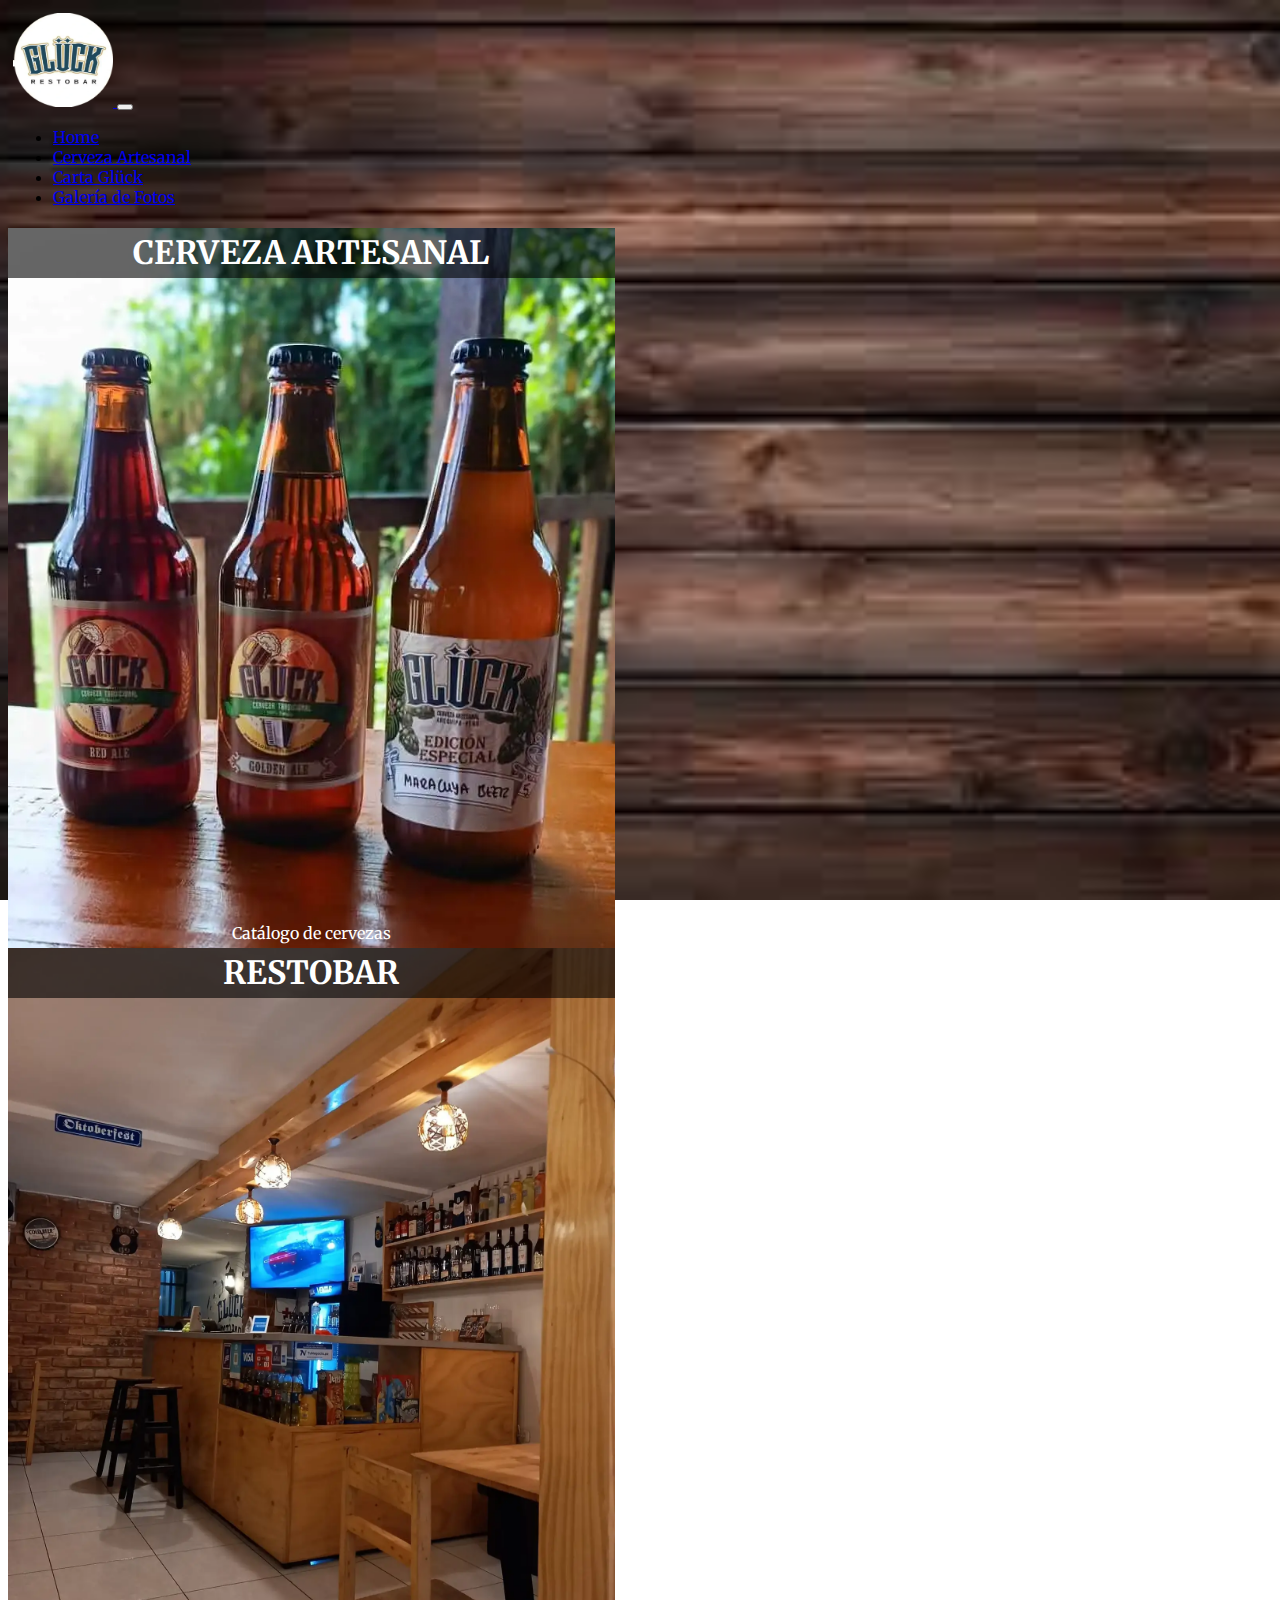
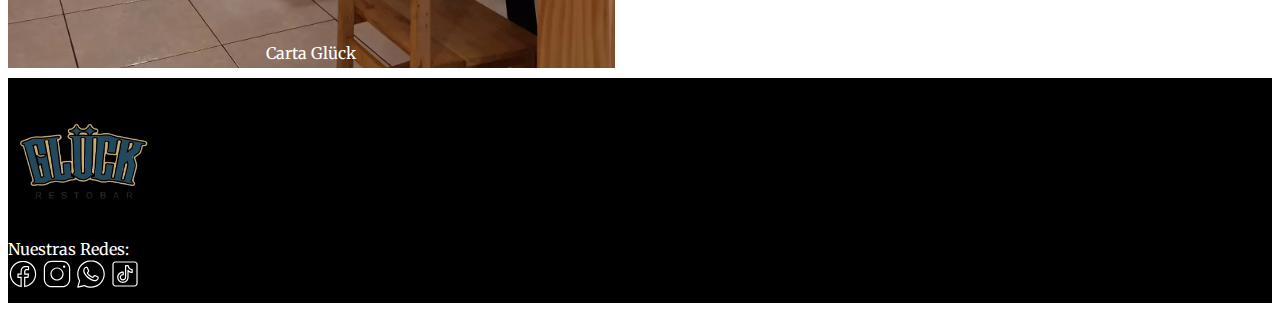
<file: index.html>
<!DOCTYPE html>
<html lang="en">
<head>
    <meta charset="UTF-8">
    <meta name="viewport" content="width=device-width, initial-scale=1.0">
    <title>Glück</title>
    <link href="https://cdn.jsdelivr.net/npm/bootstrap@5.3.7/dist/css/bootstrap.min.css" rel="stylesheet" integrity="sha384-LN+7fdVzj6u52u30Kp6M/trliBMCMKTyK833zpbD+pXdCLuTusPj697FH4R/5mcr" crossorigin="anonymous">
    <link rel="stylesheet" href="./CSS/style.css">
    <link rel="stylesheet" href="./CSS/index.css">
    <link rel="preconnect" href="https://fonts.googleapis.com">
    <link rel="preconnect" href="https://fonts.gstatic.com" crossorigin>
    <link href="https://fonts.googleapis.com/css2?family=Merriweather:ital,opsz,wght@0,18..144,300..900;1,18..144,300..900&display=swap" rel="stylesheet">
    <link rel="icon" type="image/x-icon" href="./img/assets/logo.ico">
</head>
<body>
    <nav class="navbar navbar-expand-lg bg-dark navbar-dark">
        <div class="container-fluid">
            <a class="navbar-brand" href="./index.html">
                <img src="./img/logo.webp" alt="Logo Glück" width="100" height="94">
            </a>
            <button class="navbar-toggler" type="button" data-bs-toggle="collapse" data-bs-target="#navbarNav" aria-controls="navbarNav" aria-expanded="false" aria-label="Toggle navigation">
                <span class="navbar-toggler-icon"></span>
            </button>
            <div class="collapse navbar-collapse justify-content-end" id="navbarNav">
                <ul class="navbar-nav">
                    <li class="nav-item">
                        <a class="nav-link active" aria-current="page" href="./index.html">Home</a>
                    </li>
                    <li class="nav-item">
                        <a class="nav-link" href="./cerveza.html">Cerveza Artesanal</a>
                    </li>
                    <li class="nav-item">
                        <a class="nav-link" href="./carta.html">Carta Glück</a>
                    </li>
                    <li class="nav-item">
                        <a class="nav-link" href="./galeria.html">Galería de Fotos</a>
                    </li>
                </ul>
            </div>
        </div>
    </nav>

    <section class="container my-4">
        <div class="row g-4">
            <div class="col-md-6">
                <div class="card text-white text-center border-0 card-gluck">
                    <img src="./img/cerveceria/cerveceria-portada.webp" class="card-img" alt="Cerveza Artesanal">
                    <div class="card-img-overlay d-flex flex-column justify-content-between p-0">
                        <h2 class="card-title p-2 bg-dark bg-opacity-75">CERVEZA ARTESANAL</h2>
                        <div class="item-button p-2">
                            <a href="./cerveza.html" class="btn btn-secondary btn-gluck-custom">Catálogo de cervezas</a>
                        </div>
                    </div>
                </div>
            </div>
            <div class="col-md-6">
                <div class="card text-white text-center border-0 card-gluck">
                    <img src="./img/restobar.webp" class="card-img" alt="Restobar">
                    <div class="card-img-overlay d-flex flex-column justify-content-between p-0">
                        <h2 class="card-title p-2 bg-dark bg-opacity-75">RESTOBAR</h2>
                        <div class="item-button p-2">
                            <a href="./carta.html" class="btn btn-secondary btn-gluck-custom">Carta Glück</a>
                        </div>
                    </div>
                </div>
            </div>
        </div>
    </section>

    <footer class="bg-dark text-white py-3 mt-auto">
        <div class="container d-flex flex-column flex-md-row justify-content-between align-items-center">
            <div class="logo-footer mb-3 mb-md-0">
                <img src="./img/logo-BG.webp" alt="Logo Glück" class="img-fluid" style="max-width: 150px;">
            </div>
            <div class="redes-footer text-center text-md-end">
                <span>Nuestras Redes:</span>
                <div class="d-flex justify-content-center justify-content-md-end mt-2">
                    <a href="https://www.facebook.com/GluckArequipa" class="me-3"><img src="./img/facebook.svg" alt="logo facebook" width="30"></a>
                    <a href="https://www.instagram.com/gluckarequipa?utm_source=ig_web_button_share_sheet&igsh=ZDNlZDc0MzIxNw==" class="me-3"><img src="./img/instagram.svg" alt="logo instagram" width="30"></a>
                    <a href="https://wa.me/959993578" class="me-3"><img src="./img/whatsapp.svg" alt="logo whatsapp" width="30"></a>
                    <a href="#"><img src="./img/tiktok.svg" alt="logo tiktok" width="30"></a>
                </div>
            </div>
        </div>
    </footer>

    <script src="https://cdn.jsdelivr.net/npm/bootstrap@5.3.7/dist/js/bootstrap.bundle.min.js" integrity="sha384-ndDqU0Gzau9qJ1lfW4pNLlhNTkCfHzAVBReH9diLvGRem5+R9g2FzA8ZGN954O5Q" crossorigin="anonymous"></script>
    <script src="./JS/script.js"></script>
</body>
</html>
</file>
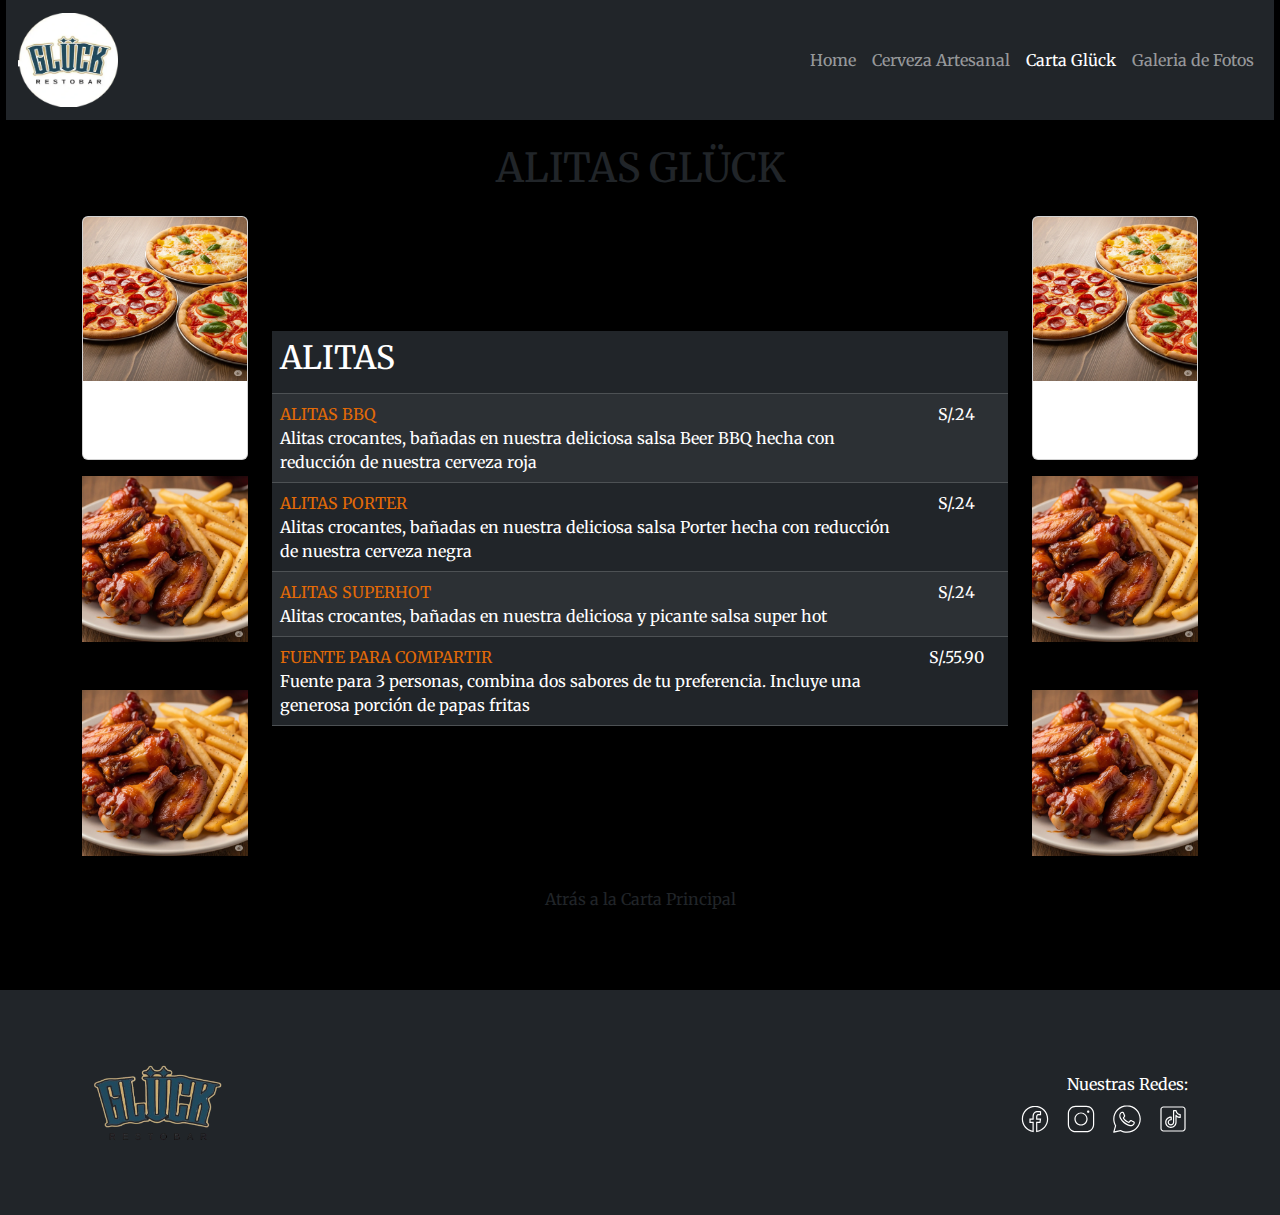
<file: alitas.html>
<!DOCTYPE html>
<html lang="en">
<head>
    <meta charset="UTF-8">
    <meta name="viewport" content="width=device-width, initial-scale=1.0">
    <title>Carta Glück</title>
    <link href="https://cdn.jsdelivr.net/npm/bootstrap@5.3.3/dist/css/bootstrap.min.css" rel="stylesheet" integrity="sha384-QWTKZyjpPEjISv5WaRU9OFeRpok6YctnYmDr5pNlyT2bRjXh0JMhjY6hW+ALEwIH" crossorigin="anonymous">
    <link rel="stylesheet" href="./CSS/style.css">
    <link rel="stylesheet" href="./CSS/carta.css">
    <link rel="preconnect" href="https://fonts.googleapis.com">
    <link rel="preconnect" href="https://fonts.gstatic.com" crossorigin>
    <link href="https://fonts.googleapis.com/css2?family=Merriweather:ital,opsz,wght@0,18..144,300..900;1,18..144,300..900&display=swap" rel="stylesheet">
    
</head>
<body>
    <nav class="navbar navbar-expand-lg bg-dark navbar-dark">
        <div class="container-fluid">
            <a class="navbar-brand" href="./index.html">
                <img src="./img/logo.webp" alt="Logo Glück" width="100" height="94">
            </a>
            <button class="navbar-toggler" type="button" data-bs-toggle="collapse" data-bs-target="#navbarNav" aria-controls="navbarNav" aria-expanded="false" aria-label="Toggle navigation">
                <span class="navbar-toggler-icon"></span>
            </button>
            <div class="collapse navbar-collapse justify-content-end" id="navbarNav">
                <ul class="navbar-nav">
                    <li class="nav-item">
                        <a class="nav-link" href="./index.html">Home</a>
                    </li>
                    <li class="nav-item">
                        <a class="nav-link" href="./cerveza.html">Cerveza Artesanal</a>
                    </li>
                    <li class="nav-item">
                        <a class="nav-link active" aria-current="page" href="./carta.html">Carta Glück</a>
                    </li>
                    <li class="nav-item">
                        <a class="nav-link" href="./galeria.html">Galeria de Fotos</a>
                    </li>
                </ul>
            </div>
        </div>
    </nav>

    <section class="container my-4 text-center">
        <h1 class="carta-title mb-4">ALITAS GLÜCK</h1>
        
        <div class="row align-items-center justify-content-center">
            <div class="col-lg-2 d-none d-lg-block text-center">
                <div class="col d-flex justify-content-center mb-3">
                    <div class="card card-category">
                        <a href="./Promos.html" class="text-decoration-none text-white">
                            <img class="card-img-top" src="./img/promos.webp" alt="Card image for Promos">
                            <div class="card-body">
                                <h2 class="card-title-gluck">Promos</h2>
                            </div>
                        </a>
                    </div>
                </div>
                <img src="./img/alitas.webp" alt="Alitas Decoration" class="img-fluid table-side-img mb-5">
                <img src="./img/alitas.webp" alt="Alitas Decoration" class="img-fluid table-side-img">
            </div>

            <div class="col-12 col-lg-8">
                <div class="table-responsive">
                    <table class="table table-dark table-striped carta-table mx-auto">
                        <thead>
                            <tr>
                                <th scope="col" class="text-start"><h2>ALITAS</h2></th>
                                <th scope="col"></th>
                                <th scope="col" class="carta-precio0"></th>
                                <th scope="col"></th>
                            </tr>
                        </thead>
                        <tbody>
                            <tr>
                                <td class="carta-item text-start"><p class="mb-0">ALITAS BBQ</p> Alitas crocantes, bañadas en nuestra deliciosa salsa Beer BBQ hecha con reducción de nuestra cerveza roja</td>
                                <td></td>
                                <td class="carta-precio0">S/.24</td>
                                <td></td>
                            </tr>
                            <tr>
                                <td class="carta-item text-start"><p class="mb-0">ALITAS PORTER</p> Alitas crocantes, bañadas en nuestra deliciosa salsa Porter hecha con reducción de nuestra cerveza negra</td>
                                <td></td>
                                <td class="carta-precio0">S/.24</td>
                                <td></td>
                            </tr>
                            <tr>
                                <td class="carta-item text-start"><p class="mb-0">ALITAS SUPERHOT</p> Alitas crocantes, bañadas en nuestra deliciosa y picante salsa super hot</td>
                                <td></td>
                                <td class="carta-precio0">S/.24</td>
                                <td></td>
                            </tr>
                            <tr>
                                <td class="carta-item text-start"><p class="mb-0">FUENTE PARA COMPARTIR</p> Fuente para 3 personas, combina dos sabores de tu preferencia. Incluye una generosa porción de papas fritas</td>
                                <td></td>
                                <td class="carta-precio0">S/.55.90</td>
                                <td></td>
                            </tr>
                        </tbody>
                    </table>
                </div>
            </div>

            <div class="col-lg-2 d-none d-lg-block text-center">
                <div class="col d-flex justify-content-center mb-3">
                    <div class="card card-category">
                        <a href="./Promos.html" class="text-decoration-none text-white">
                            <img class="card-img-top" src="./img/promos.webp" alt="Card image for Promos">
                            <div class="card-body">
                                <h2 class="card-title-gluck">Promos</h2>
                            </div>
                        </a>
                    </div>
                </div>
                <img src="./img/alitas.webp" alt="Alitas Decoration Right" class="img-fluid table-side-img mb-5">
                <img src="./img/alitas.webp" alt="Alitas Decoration Right" class="img-fluid table-side-img">
            </div>
        </div>

        <a href="./carta.html" class="btn btn-gluck-primary mt-4 mb-5">Atrás a la Carta Principal</a>
    </section>

    <footer class="bg-dark text-white py-3 mt-auto">
        <div class="container d-flex flex-column flex-md-row justify-content-between align-items-center">
            <div class="logo-footer mb-3 mb-md-0">
                <img src="./img/logo-BG.webp" alt="Logo Glück" class="img-fluid" style="max-width: 150px;">
            </div>
            <div class="redes-footer text-center text-md-end">
                <span>Nuestras Redes:</span>
                <div class="d-flex justify-content-center justify-content-md-end mt-2">
                    <a href="https://www.facebook.com/GluckArequipa" class="me-3"><img src="./img/facebook.svg" alt="logo facebook" width="30"></a>
                    <a href="https://www.instagram.com/gluckarequipa?utm_source=ig_web_button_share_sheet&igsh=ZDNlZDc0MzIxNw==" class="me-3"><img src="./img/instagram.svg" alt="logo instagram" width="30"></a>
                    <a href="https://wa.me/959993578" class="me-3"><img src="./img/whatsapp.svg" alt="logo whatsapp" width="30"></a>
                    <a href="#"><img src="./img/tiktok.svg" alt="logo tiktok" width="30"></a>
                </div>
            </div>
        </div>
    </footer>

    <script src="https://cdn.jsdelivr.net/npm/bootstrap@5.3.7/dist/js/bootstrap.bundle.min.js" integrity="sha384-ndDqU0Gzau9qJ1lfW4pNLlhNTkCfHzAVBReH9diLvGRem5+R9g2FzA8ZGN954O5Q" crossorigin="anonymous"></script>
    <script src="./JS/script.js"></script>
</body>
</html>
</file>
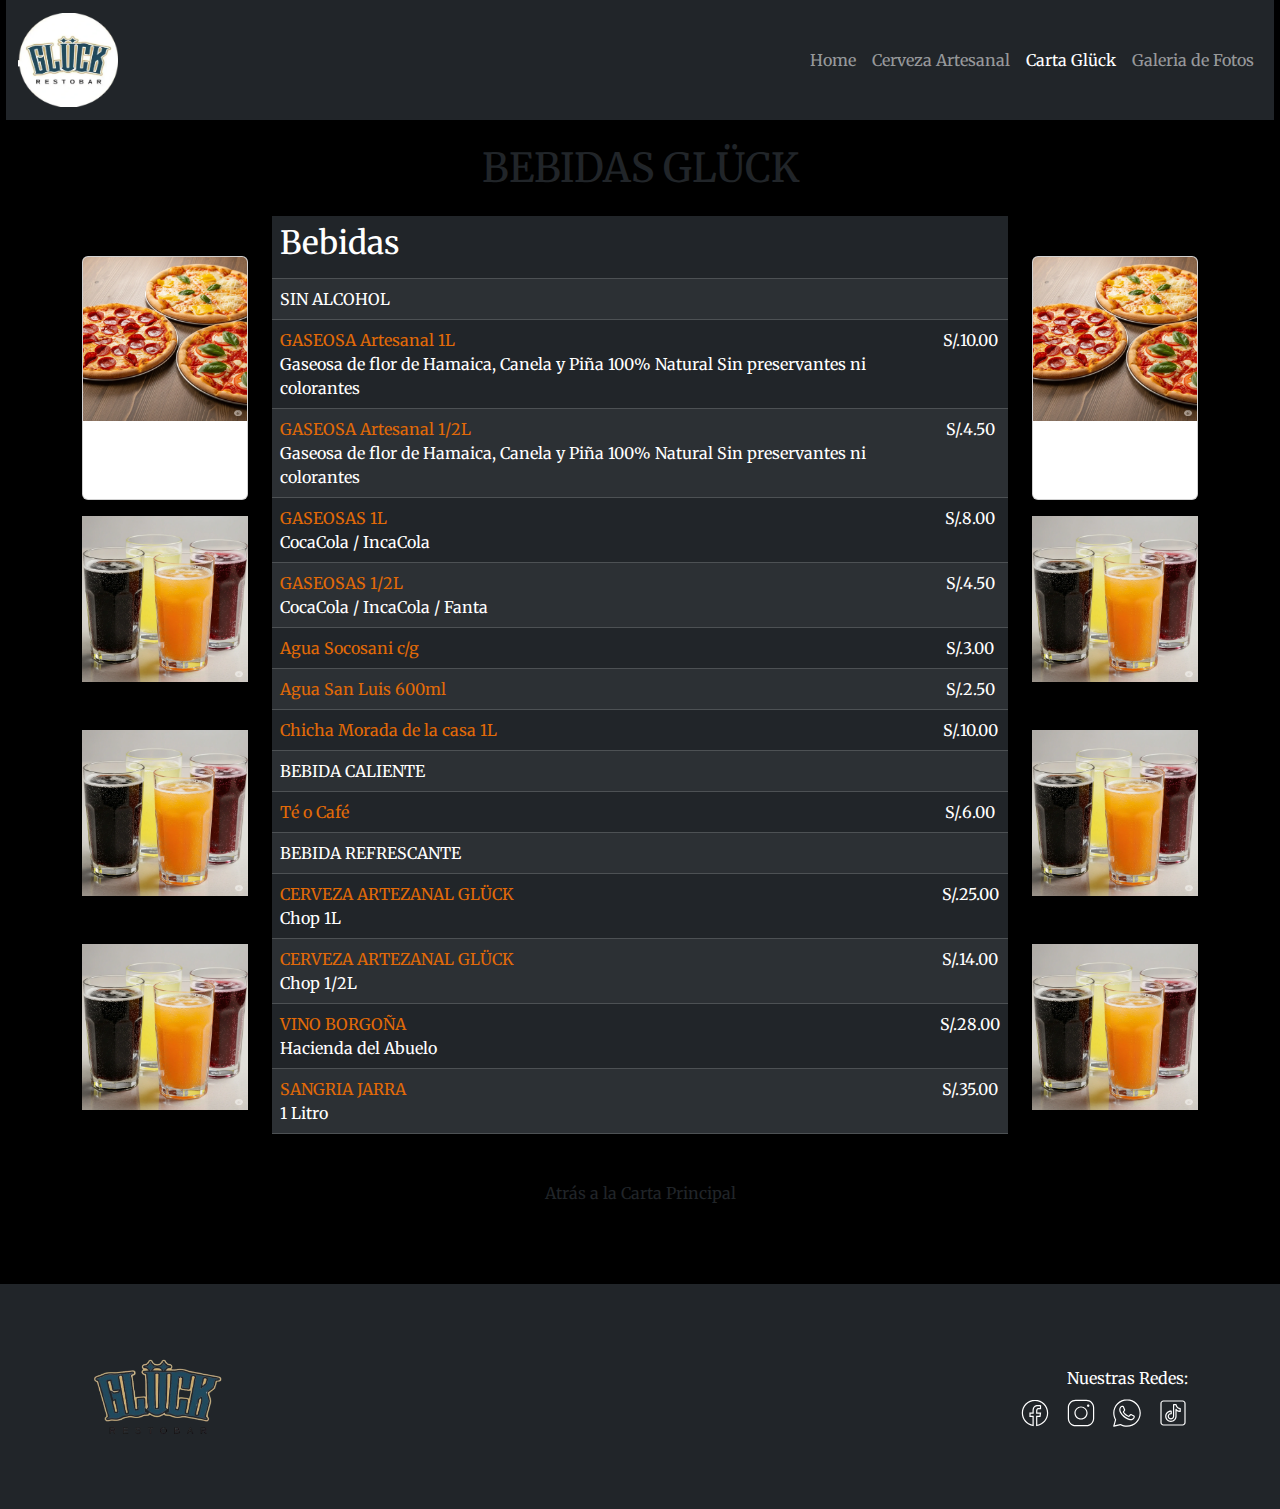
<file: bebidas.html>
<!DOCTYPE html>
<html lang="en">
<head>
    <meta charset="UTF-8">
    <meta name="viewport" content="width=device-width, initial-scale=1.0">
    <title>Carta Glück</title>
    <link href="https://cdn.jsdelivr.net/npm/bootstrap@5.3.3/dist/css/bootstrap.min.css" rel="stylesheet" integrity="sha384-QWTKZyjpPEjISv5WaRU9OFeRpok6YctnYmDr5pNlyT2bRjXh0JMhjY6hW+ALEwIH" crossorigin="anonymous">
    <link rel="stylesheet" href="./CSS/style.css">
    <link rel="stylesheet" href="./CSS/carta.css">
    <link rel="preconnect" href="https://fonts.googleapis.com">
    <link rel="preconnect" href="https://fonts.gstatic.com" crossorigin>
    <link href="https://fonts.googleapis.com/css2?family=Merriweather:ital,opsz,wght@0,18..144,300..900;1,18..144,300..900&display=swap" rel="stylesheet">
    <link rel="icon" type="image/x-icon" href="./img/assets/logo.ico">
</head>
<body>
    <nav class="navbar navbar-expand-lg bg-dark navbar-dark">
        <div class="container-fluid">
            <a class="navbar-brand" href="./index.html">
                <img src="./img/logo.webp" alt="Logo Glück" width="100" height="94">
            </a>
            <button class="navbar-toggler" type="button" data-bs-toggle="collapse" data-bs-target="#navbarNav" aria-controls="navbarNav" aria-expanded="false" aria-label="Toggle navigation">
                <span class="navbar-toggler-icon"></span>
            </button>
            <div class="collapse navbar-collapse justify-content-end" id="navbarNav">
                <ul class="navbar-nav">
                    <li class="nav-item">
                        <a class="nav-link" href="./index.html">Home</a>
                    </li>
                    <li class="nav-item">
                        <a class="nav-link" href="./cerveza.html">Cerveza Artesanal</a>
                    </li>
                    <li class="nav-item">
                        <a class="nav-link active" aria-current="page" href="./carta.html">Carta Glück</a>
                    </li>
                    <li class="nav-item">
                        <a class="nav-link" href="./galeria.html">Galeria de Fotos</a>
                    </li>
                </ul>
            </div>
        </div>
    </nav>

    <section class="container my-4 text-center">
        <h1 class="carta-title mb-4">BEBIDAS GLÜCK</h1>
        <div class="row align-items-center justify-content-center">
            <div class="col-lg-2 d-none d-lg-block text-center">
                <div class="col d-flex justify-content-center mb-3">
                    <div class="card card-category">
                        <a href="./Promos.html" class="text-decoration-none text-white">
                            <img class="card-img-top" src="./img/promos.webp" alt="Card image for Promos">
                            <div class="card-body">
                                <h2 class="card-title-gluck">Promos</h2>
                            </div>
                        </a>
                    </div>
                </div>
                <img src="./img/bebidas.webp" alt="Alitas Decoration" class="img-fluid table-side-img mb-5">
                <img src="./img/bebidas.webp" alt="Alitas Decoration Right" class="img-fluid table-side-img mb-5">
                <img src="./img/bebidas.webp" alt="Alitas Decoration" class="img-fluid table-side-img">
            </div>

            <div class="col-12 col-lg-8">
        <div class="table-responsive">
            <table class="table table-dark table-striped carta-table mx-auto">
                <thead>
                    <tr>
                        <th scope="col" colspan="2" class="text-start"><h2>Bebidas</h2></th>
                    </tr>
                </thead>
                <tbody>
                    <tr>
                        <td colspan="2" id="carta-item-subCat" class="text-start">SIN ALCOHOL</td>
                    </tr>
                    <tr>
                        <td class="carta-item text-start"><p class="mb-0">GASEOSA Artesanal 1L</p>Gaseosa de flor de Hamaica, Canela y Piña 100% Natural Sin preservantes ni colorantes</td>
                        <td class="carta-precio1">S/.10.00</td>
                    </tr>
                    <tr>
                        <td class="carta-item text-start"><p class="mb-0">GASEOSA Artesanal 1/2L</p>Gaseosa de flor de Hamaica, Canela y Piña 100% Natural Sin preservantes ni colorantes</td>
                        <td class="carta-precio1">S/.4.50</td>
                    </tr>
                    <tr>
                        <td class="carta-item text-start"><p class="mb-0">GASEOSAS 1L</p>CocaCola / IncaCola</td>
                        <td class="carta-precio1">S/.8.00</td>
                    </tr>
                    <tr>
                        <td class="carta-item text-start"><p class="mb-0">GASEOSAS 1/2L</p>CocaCola / IncaCola / Fanta</td>
                        <td class="carta-precio1">S/.4.50</td>
                    </tr>
                    <tr>
                        <td class="carta-item text-start"><p class="mb-0">Agua Socosani c/g</p></td>
                        <td class="carta-precio1">S/.3.00</td>
                    </tr>
                    <tr>
                        <td class="carta-item text-start"><p class="mb-0">Agua San Luis 600ml</p></td>
                        <td class="carta-precio1">S/.2.50</td>
                    </tr>
                    <tr>
                        <td class="carta-item text-start"><p class="mb-0">Chicha Morada de la casa 1L</p></td>
                        <td class="carta-precio1">S/.10.00</td>
                    </tr>
                    <tr>
                        <td colspan="2" id="carta-item-subCat" class="text-start">BEBIDA CALIENTE</td>
                    </tr>
                    <tr>
                        <td class="carta-item text-start"><p class="mb-0">Té o Café</p></td>
                        <td class="carta-precio1">S/.6.00</td>
                    </tr>
                    <tr>
                        <td colspan="2" id="carta-item-subCat" class="text-start">BEBIDA REFRESCANTE</td>
                    </tr>
                    <tr>
                        <td class="carta-item text-start"><p class="mb-0">CERVEZA ARTEZANAL GLÜCK</p> Chop 1L</td>
                        <td class="carta-precio1">S/.25.00</td>
                    </tr>
                    <tr>
                        <td class="carta-item text-start"><p class="mb-0">CERVEZA ARTEZANAL GLÜCK</p> Chop 1/2L</td>
                        <td class="carta-precio1">S/.14.00</td>
                    </tr>
                    <tr>
                        <td class="carta-item text-start"><p class="mb-0">VINO BORGOÑA</p> Hacienda del Abuelo</td>
                        <td class="carta-precio1">S/.28.00</td>
                    </tr>
                    <tr>
                        <td class="carta-item text-start"><p class="mb-0">SANGRIA JARRA</p> 1 Litro</td>
                        <td class="carta-precio1">S/.35.00</td>
                    </tr>
                </tbody>
            </table>
        </div>
        </div>

            <div class="col-lg-2 d-none d-lg-block text-center">
                <div class="col d-flex justify-content-center mb-3">
                    <div class="card card-category">
                        <a href="./Promos.html" class="text-decoration-none text-white">
                            <img class="card-img-top" src="./img/promos.webp" alt="Card image for Promos">
                            <div class="card-body">
                                <h2 class="card-title-gluck">Promos</h2>
                            </div>
                        </a>
                    </div>
                </div>
                <img src="./img/bebidas.webp" alt="Alitas Decoration Right" class="img-fluid table-side-img mb-5">
                <img src="./img/bebidas.webp" alt="Alitas Decoration Right" class="img-fluid table-side-img mb-5">
                <img src="./img/bebidas.webp" alt="Alitas Decoration Right" class="img-fluid table-side-img">
            </div>
        </div>
        <a href="./carta.html" class="btn btn-gluck-primary mt-4 mb-5">Atrás a la Carta Principal</a>
    </section>
    <footer class="bg-dark text-white py-3 mt-auto">
        <div class="container d-flex flex-column flex-md-row justify-content-between align-items-center">
            <div class="logo-footer mb-3 mb-md-0">
                <img src="./img/logo-BG.webp" alt="Logo Glück" class="img-fluid" style="max-width: 150px;">
            </div>
            <div class="redes-footer text-center text-md-end">
                <span>Nuestras Redes:</span>
                <div class="d-flex justify-content-center justify-content-md-end mt-2">
                    <a href="https://www.facebook.com/GluckArequipa" class="me-3"><img src="./img/facebook.svg" alt="logo facebook" width="30"></a>
                    <a href="https://www.instagram.com/gluckarequipa?utm_source=ig_web_button_share_sheet&igsh=ZDNlZDc0MzIxNw==" class="me-3"><img src="./img/instagram.svg" alt="logo instagram" width="30"></a>
                    <a href="https://wa.me/959993578" class="me-3"><img src="./img/whatsapp.svg" alt="logo whatsapp" width="30"></a>
                    <a href="#"><img src="./img/tiktok.svg" alt="logo tiktok" width="30"></a>
                </div>
            </div>
        </div>
    </footer>

    <script src="https://cdn.jsdelivr.net/npm/bootstrap@5.3.7/dist/js/bootstrap.bundle.min.js" integrity="sha384-ndDqU0Gzau9qJ1lfW4pNLlhNTkCfHzAVBReH9diLvGRem5+R9g2FzA8ZGN954O5Q" crossorigin="anonymous"></script>
    <script src="./JS/script.js"></script>
</body>
</html>
</file>
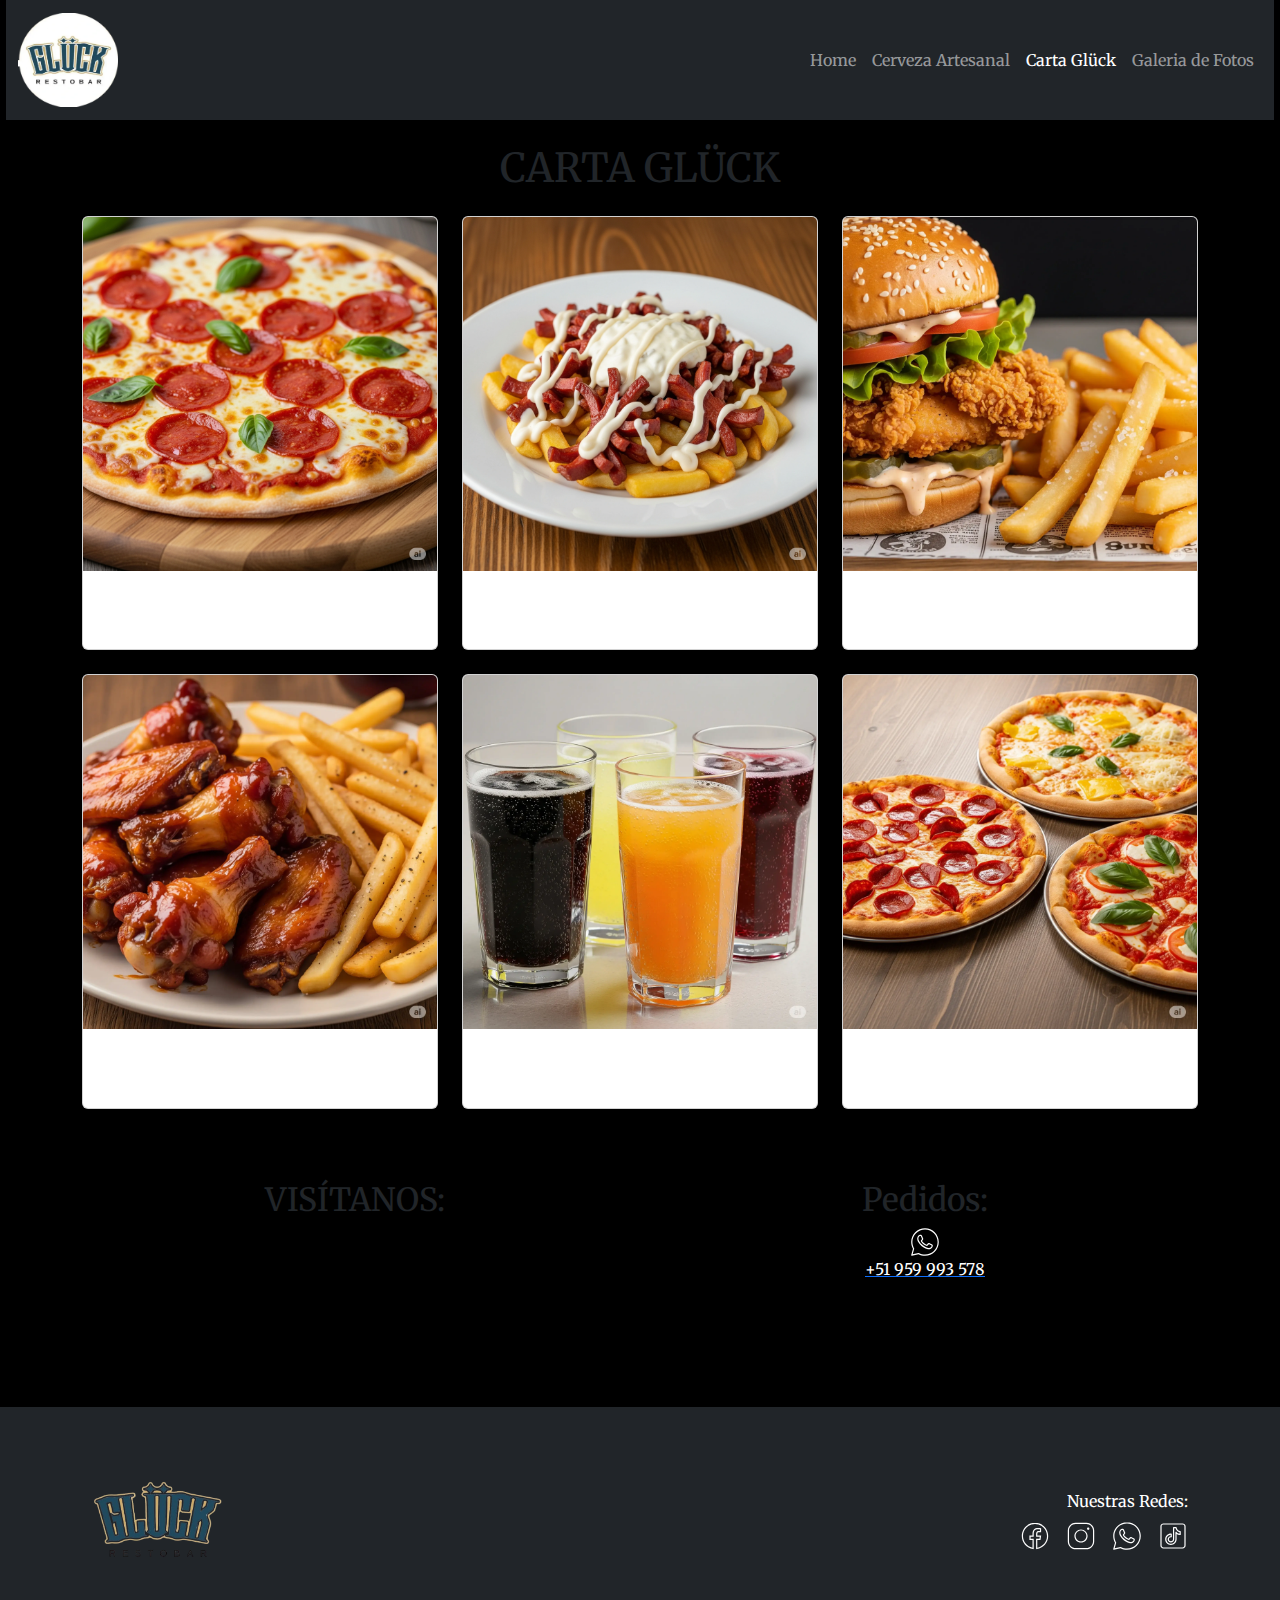
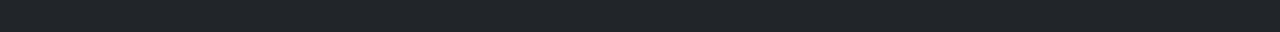
<file: carta.html>
<!DOCTYPE html>
<html lang="en">
<head>
    <meta charset="UTF-8">
    <meta name="viewport" content="width=device-width, initial-scale=1.0">
    <title>Carta Glück</title>
    <link href="https://cdn.jsdelivr.net/npm/bootstrap@5.3.3/dist/css/bootstrap.min.css" rel="stylesheet" integrity="sha384-QWTKZyjpPEjISv5WaRU9OFeRpok6YctnYmDr5pNlyT2bRjXh0JMhjY6hW+ALEwIH" crossorigin="anonymous">
    <link rel="stylesheet" href="./CSS/style.css">
    <link rel="stylesheet" href="./CSS/carta.css">
    <link rel="preconnect" href="https://fonts.googleapis.com">
    <link rel="preconnect" href="https://fonts.gstatic.com" crossorigin>
    <link href="https://fonts.googleapis.com/css2?family=Merriweather:ital,opsz,wght@0,18..144,300..900;1,18..144,300..900&display=swap" rel="stylesheet">
    <link rel="icon" type="image/x-icon" href="./img/assets/logo.ico">
</head>
<body>
    <nav class="navbar navbar-expand-lg bg-dark navbar-dark">
        <div class="container-fluid">
            <a class="navbar-brand" href="./index.html">
                <img src="./img/logo.webp" alt="Logo Glück" width="100" height="94">
            </a>
            <button class="navbar-toggler" type="button" data-bs-toggle="collapse" data-bs-target="#navbarNav" aria-controls="navbarNav" aria-expanded="false" aria-label="Toggle navigation">
                <span class="navbar-toggler-icon"></span>
            </button>
            <div class="collapse navbar-collapse justify-content-end" id="navbarNav">
                <ul class="navbar-nav">
                    <li class="nav-item">
                        <a class="nav-link" href="./index.html">Home</a>
                    </li>
                    <li class="nav-item">
                        <a class="nav-link" href="./cerveza.html">Cerveza Artesanal</a>
                    </li>
                    <li class="nav-item">
                        <a class="nav-link active" aria-current="page" href="./carta.html">Carta Glück</a>
                    </li>
                    <li class="nav-item">
                        <a class="nav-link" href="./galeria.html">Galeria de Fotos</a>
                    </li>
                </ul>
            </div>
        </div>
    </nav>

    <section class="container my-4 text-center">
        <h1 class="carta-title mb-4">CARTA GLÜCK</h1>
        
        <div class="row row-cols-1 row-cols-md-2 row-cols-lg-3 g-4 justify-content-center">
            <div class="col d-flex justify-content-center">
                <div class="card card-category">
                    <a href="./pizzas.html" class="text-decoration-none text-white">
                        <img class="card-img-top" src="./img/pizzas.webp" alt="Card image for Pizzas">
                        <div class="card-body">
                            <h2 class="card-title-gluck">Pizzas</h2>
                        </div>
                    </a>
                </div>
            </div>
            <div class="col d-flex justify-content-center">
                <div class="card card-category">
                    <a href="./salchis.html" class="text-decoration-none text-white">
                        <img class="card-img-top" src="./img/salchis.webp" alt="Card image for Salchis">
                        <div class="card-body">
                            <h2 class="card-title-gluck">Salchis</h2> 
                        </div>   
                    </a>
                </div>
            </div>
            <div class="col d-flex justify-content-center">
                <div class="card card-category">
                    <a href="./sandwish.html" class="text-decoration-none text-white">
                        <img class="card-img-top" src="./img/sandwish.webp" alt="Card image for Sandwiches">
                        <div class="card-body">
                            <h2 class="card-title-gluck">Sandwich</h2>
                        </div>
                    </a>
                </div>
            </div>
            <div class="col d-flex justify-content-center">
                <div class="card card-category">
                    <a href="./alitas.html" class="text-decoration-none text-white">
                        <img class="card-img-top" src="./img/alitas.webp" alt="Card image for Alitas">
                        <div class="card-body">
                            <h2 class="card-title-gluck">Alitas</h2>
                        </div>
                    </a>
                </div>
            </div>
            <div class="col d-flex justify-content-center">
                <div class="card card-category">
                    <a href="./bebidas.html" class="text-decoration-none text-white">
                        <img class="card-img-top" src="./img/bebidas.webp" alt="Card image for Bebidas">
                        <div class="card-body">
                            <h2 class="card-title-gluck">Bebidas</h2>
                        </div>
                    </a>
                </div>
            </div>
            <div class="col d-flex justify-content-center">
                <div class="card card-category">
                    <a href="./Promos.html" class="text-decoration-none text-white">
                        <img class="card-img-top" src="./img/promos.webp" alt="Card image for Promos">
                        <div class="card-body">
                            <h2 class="card-title-gluck">Promos</h2>
                        </div>
                    </a>
                </div>
            </div>
        </div>
        <div class="row row-cols-1 row-cols-md-2 g-4 justify-content-center mt-5"> 
            <div class="col d-flex flex-column align-items-center"> 
                <h2 class="card-title-gluck">VISÍTANOS:</h2>
                <div class="map-container">
                    <iframe src="https://www.google.com/maps/embed?pb=!1m18!1m12!1m3!1d2706.188925580877!2d-71.51711560096503!3d-16.418269441776943!2m3!1f0!2f0!3f0!3m2!1i1024!2i768!4f13.1!3m3!1m2!1s0x91424bacd64a87ef%3A0xde2442b01f4fc949!2sGl%C3%BCckPizza-Bar!5e0!3m2!1ses!2spe!4v1753064802691!5m2!1ses!2spe" allowfullscreen="" loading="lazy" referrerpolicy="no-referrer-when-downgrade"></iframe>
                </div>
            </div>
            <div class="col d-flex flex-column align-items-center"> <div class="orders-section">
                    <h2 class="card-title-gluck">Pedidos:</h2>
                    <a href="https://wa.me/959993578" target="_blank"> <img src="./img/whatsapp.svg" alt="logo whatsapp" width="30">
                        <p class="text-white">+51 959 993 578</p>
                    </a>
                </div>
            </div>
        </div>
    </section>

    <footer class="bg-dark text-white py-3 mt-auto">
        <div class="container d-flex flex-column flex-md-row justify-content-between align-items-center">
            <div class="logo-footer mb-3 mb-md-0">
                <img src="./img/logo-BG.webp" alt="Logo Glück" class="img-fluid" style="max-width: 150px;">
            </div>
            <div class="redes-footer text-center text-md-end">
                <span>Nuestras Redes:</span>
                <div class="d-flex justify-content-center justify-content-md-end mt-2">
                    <a href="https://www.facebook.com/GluckArequipa" class="me-3"><img src="./img/facebook.svg" alt="logo facebook" width="30"></a>
                    <a href="https://www.instagram.com/gluckarequipa?utm_source=ig_web_button_share_sheet&igsh=ZDNlZDc0MzIxNw==" class="me-3"><img src="./img/instagram.svg" alt="logo instagram" width="30"></a>
                    <a href="https://wa.me/959993578" class="me-3"><img src="./img/whatsapp.svg" alt="logo whatsapp" width="30"></a>
                    <a href="#"><img src="./img/tiktok.svg" alt="logo tiktok" width="30"></a>
                </div>
            </div>
        </div>
    </footer>

    <script src="https://cdn.jsdelivr.net/npm/bootstrap@5.3.7/dist/js/bootstrap.bundle.min.js" integrity="sha384-ndDqU0Gzau9qJ1lfW4pNLlhNTkCfHzAVBReH9diLvGRem5+R9g2FzA8ZGN954O5Q" crossorigin="anonymous"></script>
    <script src="./JS/script.js"></script>
</body>
</html>
</file>
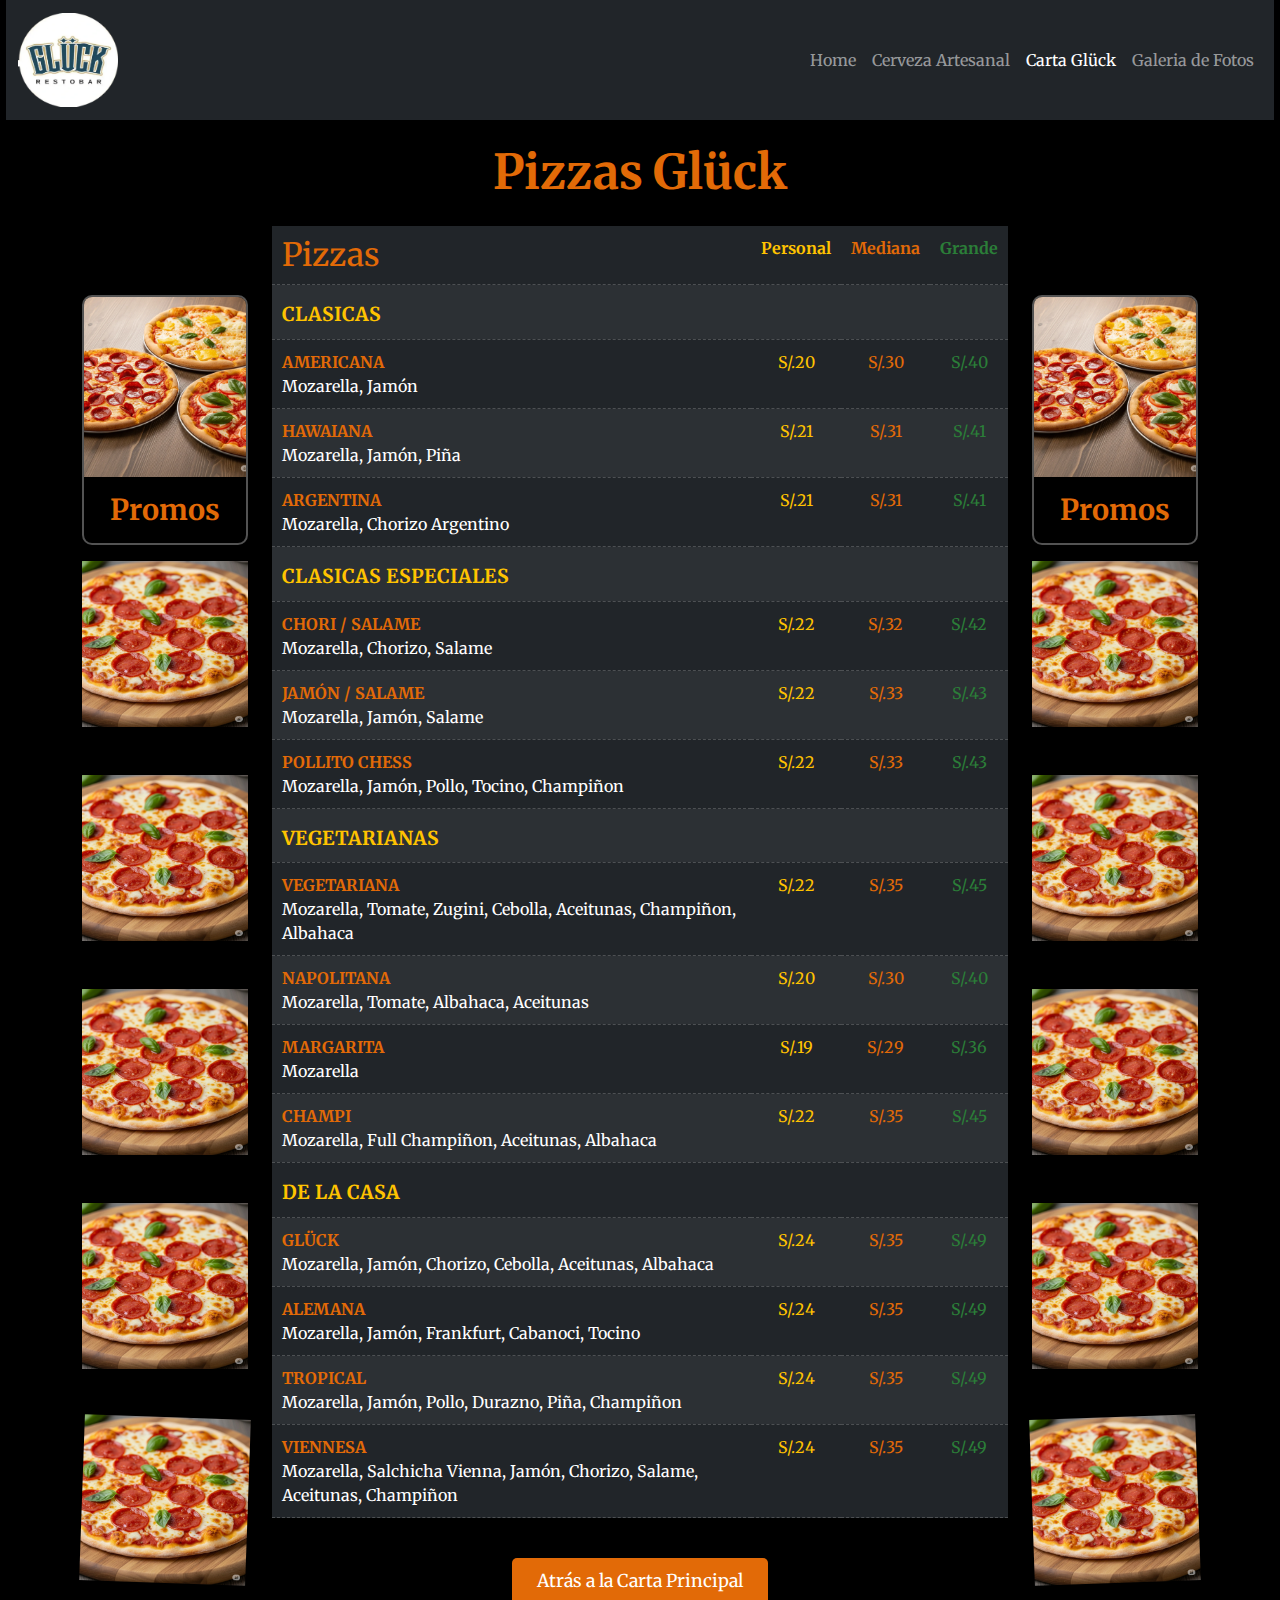
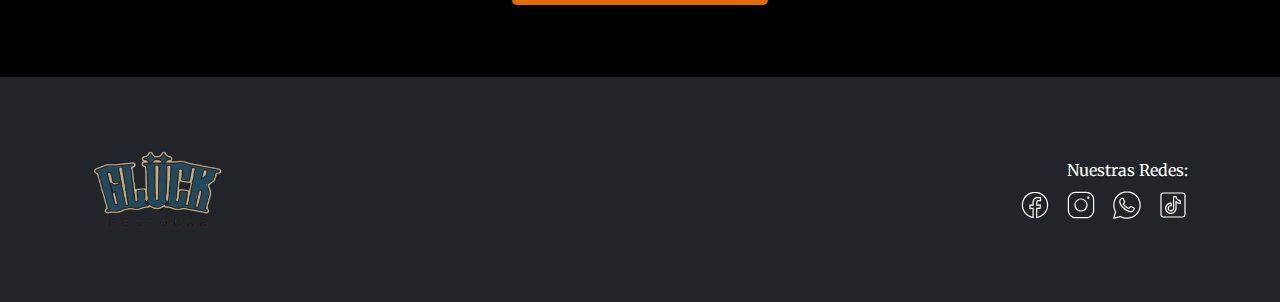
<file: pizzas.html>
<!DOCTYPE html>
<html lang="en">
<head>
    <meta charset="UTF-8">
    <meta name="viewport" content="width=device-width, initial-scale=1.0">
    <title>Pizzas Glück</title>
    <link href="https://cdn.jsdelivr.net/npm/bootstrap@5.3.3/dist/css/bootstrap.min.css" rel="stylesheet" integrity="sha384-QWTKZyjpPEjISv5WaRU9OFeRpok6YctnYmDr5pNlyT2bRjXh0JMhjY6hW+ALEwIH" crossorigin="anonymous">
    <link rel="stylesheet" href="./CSS/style.css">
    <link rel="stylesheet" href="./CSS/pizza.css"> <link rel="preconnect" href="https://fonts.googleapis.com">
    <link rel="preconnect" href="https://fonts.gstatic.com" crossorigin>
    <link href="https://fonts.googleapis.com/css2?family=Merriweather:ital,opsz,wght@0,18..144,300..900;1,18..144,300..900&display=swap" rel="stylesheet">
    <link rel="icon" type="image/x-icon" href="./img/assets/logo.ico">
</head>
<body>
    <nav class="navbar navbar-expand-lg bg-dark navbar-dark">
        <div class="container-fluid">
            <a class="navbar-brand" href="./index.html">
                <img src="./img/logo.webp" alt="Logo Glück" width="100" height="94">
            </a>
            <button class="navbar-toggler" type="button" data-bs-toggle="collapse" data-bs-target="#navbarNav" aria-controls="navbarNav" aria-expanded="false" aria-label="Toggle navigation">
                <span class="navbar-toggler-icon"></span>
            </button>
            <div class="collapse navbar-collapse justify-content-end" id="navbarNav">
                <ul class="navbar-nav">
                    <li class="nav-item">
                        <a class="nav-link" href="./index.html">Home</a>
                    </li>
                    <li class="nav-item">
                        <a class="nav-link" href="./cerveza.html">Cerveza Artesanal</a>
                    </li>
                    <li class="nav-item">
                        <a class="nav-link active" aria-current="page" href="./carta.html">Carta Glück</a>
                    </li>
                    <li class="nav-item">
                        <a class="nav-link" href="./galeria.html">Galeria de Fotos</a>
                    </li>
                </ul>
            </div>
        </div>
    </nav>

    <section class="container my-4 text-center">
        <h1 class="pizza-title mb-4">Pizzas Glück</h1>
        
        <div class="row align-items-center justify-content-center">
            <div class="col-lg-2 col-md-3 d-none d-md-flex flex-column align-items-center justify-content-center">
                <div class="col d-flex justify-content-center">
                    <div class="card card-category">
                        <a href="./Promos.html" class="text-decoration-none text-white">
                            <img class="card-img-top" src="./img/promos.webp" alt="Card image for Promos">
                            <div class="card-body">
                                <h2 class="card-title-gluck">Promos</h2>
                            </div>
                        </a>
                    </div>
                </div>
                <img src="./img/pizzas.webp" alt="Decoración de Pizza Izquierda 1" class="img-fluid pizza-side-img mb-5 mt-3">
                <img src="./img/pizzas.webp" alt="Decoración de Pizza Izquierda 1" class="img-fluid pizza-side-img mb-5">
                <img src="./img/pizzas.webp" alt="Decoración de Pizza Izquierda 1" class="img-fluid pizza-side-img mb-5">
                <img src="./img/pizzas.webp" alt="Decoración de Pizza Izquierda 1" class="img-fluid pizza-side-img mb-5">
                <img src="./img/pizzas.webp" alt="Decoración de Pizza Izquierda 2" class="img-fluid pizza-side-img">
            </div>

            <div class="col-lg-8 col-md-6">
                <div class="table-responsive">
                    <table class="table table-dark table-striped pizza-table mx-auto">
                        <thead>
                            <tr>
                                <th scope="col" class="text-start"><h2>Pizzas</h2></th>
                                <th scope="col" id="pizza-precio1">Personal</th>
                                <th scope="col" id="pizza-precio2">Mediana</th>
                                <th scope="col" id="pizza-precio3">Grande</th>
                            </tr>
                        </thead>
                        <tbody>
                            <tr>
                                <td colspan="4" id="pizza-item-subCat" class="text-start">CLASICAS</td>
                            </tr>
                            <tr>
                                <td class="pizza-item text-start"><p class="mb-0">AMERICANA</p> Mozarella, Jamón</td>
                                <td id="pizza-precio1">S/.20</td>
                                <td id="pizza-precio2">S/.30</td>
                                <td id="pizza-precio3">S/.40</td>
                            </tr>
                            <tr>
                                <td class="pizza-item text-start"><p class="mb-0">HAWAIANA</p> Mozarella, Jamón, Piña</td>
                                <td id="pizza-precio1">S/.21</td>
                                <td id="pizza-precio2">S/.31</td>
                                <td id="pizza-precio3">S/.41</td>
                            </tr>
                            <tr>
                                <td class="pizza-item text-start"><p class="mb-0">ARGENTINA</p> Mozarella, Chorizo Argentino</td>
                                <td id="pizza-precio1">S/.21</td>
                                <td id="pizza-precio2">S/.31</td>
                                <td id="pizza-precio3">S/.41</td>
                            </tr>
                            <tr>
                                <td colspan="4" id="pizza-item-subCat" class=" text-start">CLASICAS ESPECIALES</td>
                            </tr>
                            <tr>
                                <td class="pizza-item text-start"><p class="mb-0">CHORI / SALAME</p> Mozarella, Chorizo, Salame</td>
                                <td id="pizza-precio1">S/.22</td>
                                <td id="pizza-precio2">S/.32</td>
                                <td id="pizza-precio3">S/.42</td>
                            </tr>
                            <tr>
                                <td class="pizza-item text-start"><p class="mb-0">JAMÓN / SALAME</p> Mozarella, Jamón, Salame</td>
                                <td id="pizza-precio1">S/.22</td>
                                <td id="pizza-precio2">S/.33</td>
                                <td id="pizza-precio3">S/.43</td>
                            </tr>
                            <tr>
                                <td class="pizza-item text-start"><p class="mb-0">POLLITO CHESS</p> Mozarella, Jamón, Pollo, Tocino, Champiñon</td>
                                <td id="pizza-precio1">S/.22</td>
                                <td id="pizza-precio2">S/.33</td>
                                <td id="pizza-precio3">S/.43</td>
                            </tr>
                            <tr>
                                <td colspan="4" id="pizza-item-subCat" class="text-start">VEGETARIANAS</td>
                            </tr>
                            <tr>
                                <td class="pizza-item text-start"><p class="mb-0">VEGETARIANA</p> Mozarella, Tomate, Zugini, Cebolla, Aceitunas, Champiñon, Albahaca</td>
                                <td id="pizza-precio1">S/.22</td>
                                <td id="pizza-precio2">S/.35</td>
                                <td id="pizza-precio3">S/.45</td>
                            </tr>
                            <tr>
                                <td class="pizza-item text-start"><p class="mb-0">NAPOLITANA</p> Mozarella, Tomate, Albahaca, Aceitunas</td>
                                <td id="pizza-precio1">S/.20</td>
                                <td id="pizza-precio2">S/.30</td>
                                <td id="pizza-precio3">S/.40</td>
                            </tr>
                            <tr>
                                <td class="pizza-item text-start"><p class="mb-0">MARGARITA</p> Mozarella</td>
                                <td id="pizza-precio1">S/.19</td>
                                <td id="pizza-precio2">S/.29</td>
                                <td id="pizza-precio3">S/.36</td>
                            </tr>
                            <tr>
                                <td class="pizza-item text-start"><p class="mb-0">CHAMPI</p> Mozarella, Full Champiñon, Aceitunas, Albahaca</td>
                                <td id="pizza-precio1">S/.22</td>
                                <td id="pizza-precio2">S/.35</td>
                                <td id="pizza-precio3">S/.45</td>
                            </tr>
                            <tr>
                                <td colspan="4" id="pizza-item-subCat" class="text-start">DE LA CASA</td>
                            </tr>
                            <tr>
                                <td class="pizza-item text-start"><p class="mb-0">GLÜCK</p> Mozarella, Jamón, Chorizo, Cebolla, Aceitunas, Albahaca</td>
                                <td id="pizza-precio1">S/.24</td>
                                <td id="pizza-precio2">S/.35</td>
                                <td id="pizza-precio3">S/.49</td>
                            </tr>
                            <tr>
                                <td class="pizza-item text-start"><p class="mb-0">ALEMANA</p> Mozarella, Jamón, Frankfurt, Cabanoci, Tocino</td>
                                <td id="pizza-precio1">S/.24</td>
                                <td id="pizza-precio2">S/.35</td>
                                <td id="pizza-precio3">S/.49</td>
                            </tr>
                            <tr>
                                <td class="pizza-item text-start"><p class="mb-0">TROPICAL</p> Mozarella, Jamón, Pollo, Durazno, Piña, Champiñon</td>
                                <td id="pizza-precio1">S/.24</td>
                                <td id="pizza-precio2">S/.35</td>
                                <td id="pizza-precio3">S/.49</td>
                            </tr>
                            <tr>
                                <td class="pizza-item text-start"><p class="mb-0">VIENNESA</p> Mozarella, Salchicha Vienna, Jamón, Chorizo, Salame, Aceitunas, Champiñon</td>
                                <td id="pizza-precio1">S/.24</td>
                                <td id="pizza-precio2">S/.35</td>
                                <td id="pizza-precio3">S/.49</td>
                            </tr>
                        </tbody>
                    </table>
                </div>
                <a href="./carta.html" class="btn btn-gluck-primary mt-4 mb-5">Atrás a la Carta Principal</a>
            </div>

            <div class="col-lg-2 col-md-3 d-none d-md-flex flex-column align-items-center justify-content-center">
                <div class="col d-flex justify-content-center">
                <div class="card card-category">
                    <a href="./Promos.html" class="text-decoration-none text-white">
                        <img class="card-img-top" src="./img/promos.webp" alt="Card image for Promos">
                        <div class="card-body">
                            <h2 class="card-title-gluck">Promos</h2>
                        </div>
                    </a>
                </div>
            </div>
                <img src="./img/pizzas.webp" alt="Decoración de Pizza Derecha" class="img-fluid pizza-side-img mb-5 mt-3">
                <img src="./img/pizzas.webp" alt="Decoración de Pizza Derecha" class="img-fluid pizza-side-img mb-5">
                <img src="./img/pizzas.webp" alt="Decoración de Pizza Derecha" class="img-fluid pizza-side-img mb-5">
                <img src="./img/pizzas.webp" alt="Decoración de Pizza Derecha" class="img-fluid pizza-side-img mb-5">
                <img src="./img/pizzas.webp" alt="Decoración de Pizza Derecha" class="img-fluid pizza-side-img">
            </div>
        </div>
    </section>

    <footer class="bg-dark text-white py-3 mt-auto">
        <div class="container d-flex flex-column flex-md-row justify-content-between align-items-center">
            <div class="logo-footer mb-3 mb-md-0">
                <img src="./img/logo-BG.webp" alt="Logo Glück" class="img-fluid" style="max-width: 150px;">
            </div>
            <div class="redes-footer text-center text-md-end">
                <span>Nuestras Redes:</span>
                <div class="d-flex justify-content-center justify-content-md-end mt-2">
                    <a href="https://www.facebook.com/GluckArequipa" class="me-3"><img src="./img/facebook.svg" alt="logo facebook" width="30"></a>
                    <a href="https://www.instagram.com/gluckarequipa?utm_source=ig_web_button_share_sheet&igsh=ZDNlZDc0MzIxNw==" class="me-3"><img src="./img/instagram.svg" alt="logo instagram" width="30"></a>
                    <a href="https://wa.me/959993578" class="me-3"><img src="./img/whatsapp.svg" alt="logo whatsapp" width="30"></a>
                    <a href="#"><img src="./img/tiktok.svg" alt="logo tiktok" width="30"></a>
                </div>
            </div>
        </div>
    </footer>

    <script src="https://cdn.jsdelivr.net/npm/bootstrap@5.3.7/dist/js/bootstrap.bundle.min.js" integrity="sha384-ndDqU0Gzau9qJ1lfW4pNLlhNTkCfHzAVBReH9diLvGRem5+R9g2FzA8ZGN954O5Q" crossorigin="anonymous"></script>
    <script src="./JS/script.js"></script>
</body>
</html>
</file>
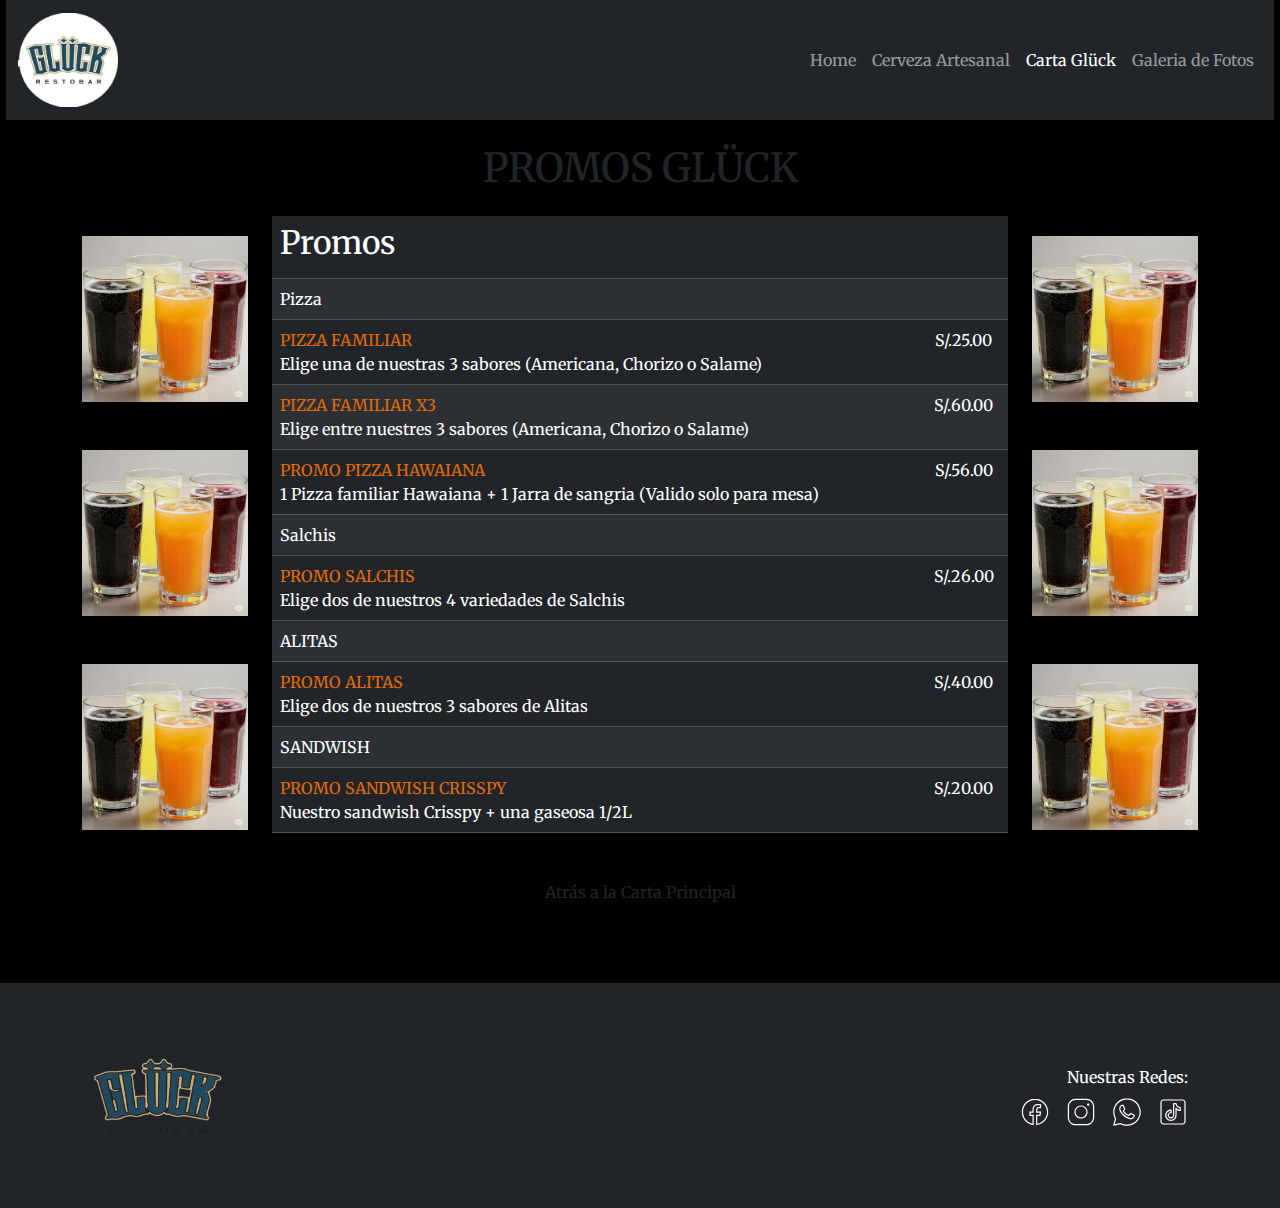
<file: Promos.html>
<!DOCTYPE html>
<html lang="en">
<head>
    <meta charset="UTF-8">
    <meta name="viewport" content="width=device-width, initial-scale=1.0">
    <title>Carta Glück</title>
    <link href="https://cdn.jsdelivr.net/npm/bootstrap@5.3.3/dist/css/bootstrap.min.css" rel="stylesheet" integrity="sha384-QWTKZyjpPEjISv5WaRU9OFeRpok6YctnYmDr5pNlyT2bRjXh0JMhjY6hW+ALEwIH" crossorigin="anonymous">
    <link rel="stylesheet" href="./CSS/style.css">
    <link rel="stylesheet" href="./CSS/carta.css">
    <link rel="preconnect" href="https://fonts.googleapis.com">
    <link rel="preconnect" href="https://fonts.gstatic.com" crossorigin>
    <link href="https://fonts.googleapis.com/css2?family=Merriweather:ital,opsz,wght@0,18..144,300..900;1,18..144,300..900&display=swap" rel="stylesheet">
    <link rel="icon" type="image/x-icon" href="./img/assets/logo.ico">
</head>
<body>
    <nav class="navbar navbar-expand-lg bg-dark navbar-dark">
        <div class="container-fluid">
            <a class="navbar-brand" href="./index.html">
                <img src="./img/logo.webp" alt="Logo Glück" width="100" height="94">
            </a>
            <button class="navbar-toggler" type="button" data-bs-toggle="collapse" data-bs-target="#navbarNav" aria-controls="navbarNav" aria-expanded="false" aria-label="Toggle navigation">
                <span class="navbar-toggler-icon"></span>
            </button>
            <div class="collapse navbar-collapse justify-content-end" id="navbarNav">
                <ul class="navbar-nav">
                    <li class="nav-item">
                        <a class="nav-link" href="./index.html">Home</a>
                    </li>
                    <li class="nav-item">
                        <a class="nav-link" href="./cerveza.html">Cerveza Artesanal</a>
                    </li>
                    <li class="nav-item">
                        <a class="nav-link active" aria-current="page" href="./carta.html">Carta Glück</a>
                    </li>
                    <li class="nav-item">
                        <a class="nav-link" href="./galeria.html">Galeria de Fotos</a>
                    </li>
                </ul>
            </div>
        </div>
    </nav>

    <section class="container my-4 text-center">
        <h1 class="carta-title mb-4">PROMOS GLÜCK</h1>
        <div class="row align-items-center justify-content-center">
            <div class="col-lg-2 d-none d-lg-block text-center">
                <img src="./img/bebidas.webp" alt="Alitas Decoration" class="img-fluid table-side-img mb-5">
                <img src="./img/bebidas.webp" alt="Alitas Decoration Right" class="img-fluid table-side-img mb-5">
                <img src="./img/bebidas.webp" alt="Alitas Decoration" class="img-fluid table-side-img">
            </div>

            <div class="col-12 col-lg-8">
        <div class="table-responsive">
            <table class="table table-dark table-striped carta-table mx-auto">
                <thead>
                    <tr>
                        <th scope="col" colspan="2" class="text-start"><h2>Promos</h2></th>
                    </tr>
                </thead>
                <tbody>
                    <tr>
                        <td colspan="2" id="carta-item-subCat" class="text-start">Pizza</td>
                    </tr>
                    <tr>
                        <td class="carta-item text-start"><p class="mb-0">PIZZA FAMILIAR</p>Elige una de nuestras 3 sabores (Americana, Chorizo o Salame)</td>
                        <td class="carta-precio1">S/.25.00</td>
                    </tr>
                    <tr>
                        <td class="carta-item text-start"><p class="mb-0">PIZZA FAMILIAR X3</p>Elige entre nuestres 3 sabores (Americana, Chorizo o Salame)</td>
                        <td class="carta-precio1">S/.60.00</td>
                    </tr>
                    <tr>
                        <td class="carta-item text-start"><p class="mb-0">PROMO PIZZA HAWAIANA</p>1 Pizza familiar Hawaiana + 1 Jarra de sangria (Valido solo para mesa)</td>
                        <td class="carta-precio1">S/.56.00</td>
                    </tr>
                    <tr>
                        <td colspan="2" id="carta-item-subCat" class="text-start">Salchis</td>
                    </tr>
                    <tr>
                        <td class="carta-item text-start"><p class="mb-0">PROMO SALCHIS</p>Elige dos de nuestros 4 variedades de Salchis</td>
                        <td class="carta-precio1">S/.26.00</td>
                    </tr>
                    <tr>
                        <td colspan="2" id="carta-item-subCat" class="text-start">ALITAS</td>
                    </tr>
                    <tr>
                        <td class="carta-item text-start"><p class="mb-0">PROMO ALITAS</p> Elige dos de nuestros 3 sabores de Alitas</td>
                        <td class="carta-precio1">S/.40.00</td>
                    </tr>
                    <tr>
                        <td colspan="2" id="carta-item-subCat" class="text-start">SANDWISH</td>
                    </tr>
                    <tr>
                        <td class="carta-item text-start"><p class="mb-0">PROMO SANDWISH CRISSPY</p> Nuestro sandwish Crisspy + una gaseosa 1/2L</td>
                        <td class="carta-precio1">S/.20.00</td>
                    </tr>
                </tbody>
            </table>
        </div>
        </div>

            <div class="col-lg-2 d-none d-lg-block text-center">
                <img src="./img/bebidas.webp" alt="Alitas Decoration Right" class="img-fluid table-side-img mb-5">
                <img src="./img/bebidas.webp" alt="Alitas Decoration Right" class="img-fluid table-side-img mb-5">
                <img src="./img/bebidas.webp" alt="Alitas Decoration Right" class="img-fluid table-side-img">
            </div>
        </div>
        <a href="./carta.html" class="btn btn-gluck-primary mt-4 mb-5">Atrás a la Carta Principal</a>
    </section>
    <footer class="bg-dark text-white py-3 mt-auto">
        <div class="container d-flex flex-column flex-md-row justify-content-between align-items-center">
            <div class="logo-footer mb-3 mb-md-0">
                <img src="./img/logo-BG.webp" alt="Logo Glück" class="img-fluid" style="max-width: 150px;">
            </div>
            <div class="redes-footer text-center text-md-end">
                <span>Nuestras Redes:</span>
                <div class="d-flex justify-content-center justify-content-md-end mt-2">
                    <a href="https://www.facebook.com/GluckArequipa" class="me-3"><img src="./img/facebook.svg" alt="logo facebook" width="30"></a>
                    <a href="https://www.instagram.com/gluckarequipa?utm_source=ig_web_button_share_sheet&igsh=ZDNlZDc0MzIxNw==" class="me-3"><img src="./img/instagram.svg" alt="logo instagram" width="30"></a>
                    <a href="https://wa.me/959993578" class="me-3"><img src="./img/whatsapp.svg" alt="logo whatsapp" width="30"></a>
                    <a href="#"><img src="./img/tiktok.svg" alt="logo tiktok" width="30"></a>
                </div>
            </div>
        </div>
    </footer>

    <script src="https://cdn.jsdelivr.net/npm/bootstrap@5.3.7/dist/js/bootstrap.bundle.min.js" integrity="sha384-ndDqU0Gzau9qJ1lfW4pNLlhNTkCfHzAVBReH9diLvGRem5+R9g2FzA8ZGN954O5Q" crossorigin="anonymous"></script>
    <script src="./JS/script.js"></script>
</body>
</html>
</file>
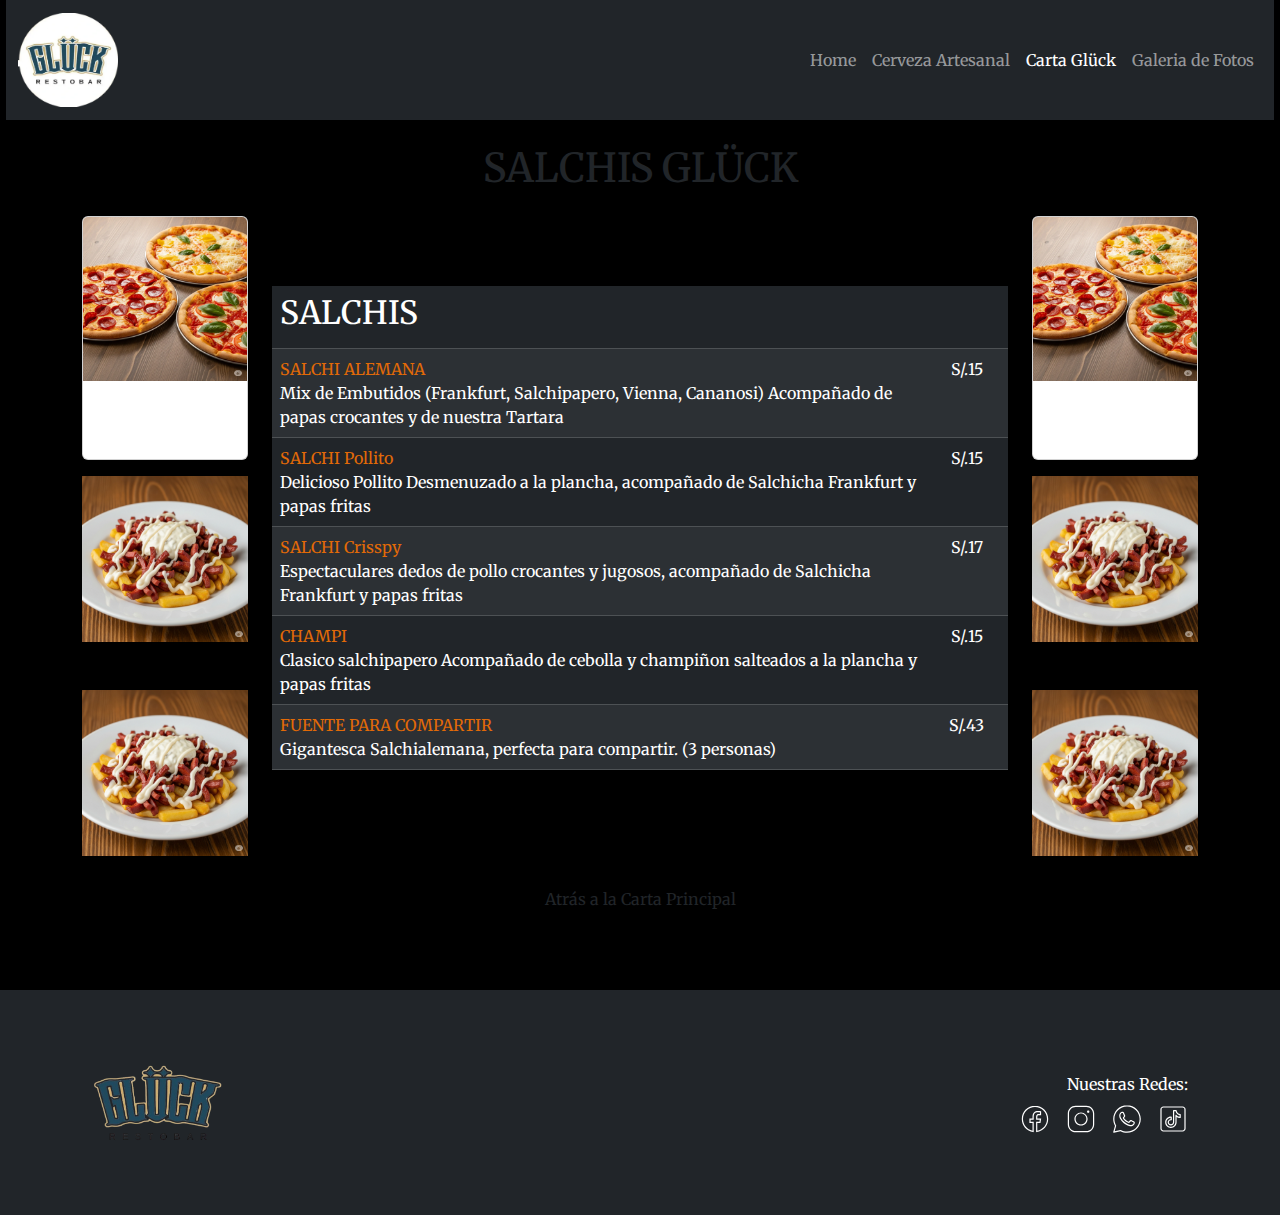
<file: salchis.html>
<!DOCTYPE html>
<html lang="en">
<head>
    <meta charset="UTF-8">
    <meta name="viewport" content="width=device-width, initial-scale=1.0">
    <title>Carta Glück</title>
    <link href="https://cdn.jsdelivr.net/npm/bootstrap@5.3.3/dist/css/bootstrap.min.css" rel="stylesheet" integrity="sha384-QWTKZyjpPEjISv5WaRU9OFeRpok6YctnYmDr5pNlyT2bRjXh0JMhjY6hW+ALEwIH" crossorigin="anonymous">
    <link rel="stylesheet" href="./CSS/style.css">
    <link rel="stylesheet" href="./CSS/carta.css">
    <link rel="preconnect" href="https://fonts.googleapis.com">
    <link rel="preconnect" href="https://fonts.gstatic.com" crossorigin>
    <link href="https://fonts.googleapis.com/css2?family=Merriweather:ital,opsz,wght@0,18..144,300..900;1,18..144,300..900&display=swap" rel="stylesheet">
    <link rel="icon" type="image/x-icon" href="./img/assets/logo.ico">
</head>
<body>
    <nav class="navbar navbar-expand-lg bg-dark navbar-dark">
        <div class="container-fluid">
            <a class="navbar-brand" href="./index.html">
                <img src="./img/logo.webp" alt="Logo Glück" width="100" height="94">
            </a>
            <button class="navbar-toggler" type="button" data-bs-toggle="collapse" data-bs-target="#navbarNav" aria-controls="navbarNav" aria-expanded="false" aria-label="Toggle navigation">
                <span class="navbar-toggler-icon"></span>
            </button>
            <div class="collapse navbar-collapse justify-content-end" id="navbarNav">
                <ul class="navbar-nav">
                    <li class="nav-item">
                        <a class="nav-link" href="./index.html">Home</a>
                    </li>
                    <li class="nav-item">
                        <a class="nav-link" href="./cerveza.html">Cerveza Artesanal</a>
                    </li>
                    <li class="nav-item">
                        <a class="nav-link active" aria-current="page" href="./carta.html">Carta Glück</a>
                    </li>
                    <li class="nav-item">
                        <a class="nav-link" href="./galeria.html">Galeria de Fotos</a>
                    </li>
                </ul>
            </div>
        </div>
    </nav>

    <section class="container my-4 text-center">
        <h1 class="carta-title mb-4">SALCHIS GLÜCK</h1>
        <div class="row align-items-center justify-content-center">
            <div class="col-lg-2 d-none d-lg-block text-center">
                <div class="col d-flex justify-content-center mb-3">
                    <div class="card card-category">
                        <a href="./Promos.html" class="text-decoration-none text-white">
                            <img class="card-img-top" src="./img/promos.webp" alt="Card image for Promos">
                            <div class="card-body">
                                <h2 class="card-title-gluck">Promos</h2>
                            </div>
                        </a>
                    </div>
                </div>
                <img src="./img/salchis.webp" alt="Alitas Decoration" class="img-fluid table-side-img mb-5">
                <img src="./img/salchis.webp" alt="Alitas Decoration" class="img-fluid table-side-img">
            </div>

            <div class="col-12 col-lg-8">
        <div class="table-responsive">
            <table class="table table-dark table-striped carta-table mx-auto">
                <thead>
                    <tr>
                        <th scope="col" class="text-start"><h2>SALCHIS</h2></th>
                        <th scope="col"></th>
                        <th scope="col" class="carta-precio0"></th>
                        <th scope="col"></th>
                    </tr>
                </thead>
                <tbody>
                    <tr>
                        <td class="carta-item text-start"><p class="mb-0">SALCHI ALEMANA</p> Mix de Embutidos (Frankfurt, Salchipapero, Vienna, Cananosi) Acompañado de papas crocantes y de nuestra Tartara</td>
                        <td></td>
                        <td class="carta-precio0">S/.15</td>
                        <td></td>
                    </tr>
                    <tr>
                        <td class="carta-item text-start"><p class="mb-0">SALCHI Pollito</p> Delicioso Pollito Desmenuzado a la plancha, acompañado de Salchicha Frankfurt y papas fritas</td>
                        <td></td>
                        <td class="carta-precio0">S/.15</td>
                        <td></td>
                    </tr>
                    <tr>
                        <td class="carta-item text-start"><p class="mb-0">SALCHI Crisspy</p> Espectaculares dedos de pollo crocantes y jugosos, acompañado de Salchicha Frankfurt y papas fritas</td>
                        <td></td>
                        <td class="carta-precio0">S/.17</td>
                        <td></td>
                    </tr>
                    <tr>
                        <td class="carta-item text-start"><p class="mb-0">CHAMPI</p> Clasico salchipapero Acompañado de cebolla y champiñon salteados a la plancha y papas fritas</td>
                        <td></td>
                        <td class="carta-precio0">S/.15</td>
                        <td></td>
                    </tr>
                    <tr>
                        <td class="carta-item text-start"><p class="mb-0">FUENTE PARA COMPARTIR</p> Gigantesca Salchialemana, perfecta para compartir. (3 personas)</td>
                        <td></td>
                        <td class="carta-precio0">S/.43</td>
                        <td></td>
                    </tr>
                </tbody>
            </table>
        </div>
        </div>

            <div class="col-lg-2 d-none d-lg-block text-center">
                <div class="col d-flex justify-content-center mb-3">
                    <div class="card card-category">
                        <a href="./Promos.html" class="text-decoration-none text-white">
                            <img class="card-img-top" src="./img/promos.webp" alt="Card image for Promos">
                            <div class="card-body">
                                <h2 class="card-title-gluck">Promos</h2>
                            </div>
                        </a>
                    </div>
                </div>
                <img src="./img/salchis.webp" alt="Alitas Decoration" class="img-fluid table-side-img mb-5">
                <img src="./img/salchis.webp" alt="Alitas Decoration" class="img-fluid table-side-img">
            </div>
        </div>
        <a href="./carta.html" class="btn btn-gluck-primary mt-4 mb-5">Atrás a la Carta Principal</a>
    </section>

    <footer class="bg-dark text-white py-3 mt-auto">
        <div class="container d-flex flex-column flex-md-row justify-content-between align-items-center">
            <div class="logo-footer mb-3 mb-md-0">
                <img src="./img/logo-BG.webp" alt="Logo Glück" class="img-fluid" style="max-width: 150px;">
            </div>
            <div class="redes-footer text-center text-md-end">
                <span>Nuestras Redes:</span>
                <div class="d-flex justify-content-center justify-content-md-end mt-2">
                    <a href="https://www.facebook.com/GluckArequipa" class="me-3"><img src="./img/facebook.svg" alt="logo facebook" width="30"></a>
                    <a href="https://www.instagram.com/gluckarequipa?utm_source=ig_web_button_share_sheet&igsh=ZDNlZDc0MzIxNw==" class="me-3"><img src="./img/instagram.svg" alt="logo instagram" width="30"></a>
                    <a href="https://wa.me/959993578" class="me-3"><img src="./img/whatsapp.svg" alt="logo whatsapp" width="30"></a>
                    <a href="#"><img src="./img/tiktok.svg" alt="logo tiktok" width="30"></a>
                </div>
            </div>
        </div>
    </footer>

    <script src="https://cdn.jsdelivr.net/npm/bootstrap@5.3.7/dist/js/bootstrap.bundle.min.js" integrity="sha384-ndDqU0Gzau9qJ1lfW4pNLlhNTkCfHzAVBReH9diLvGRem5+R9g2FzA8ZGN954O5Q" crossorigin="anonymous"></script>
    <script src="./JS/script.js"></script>
</body>
</html>
</file>
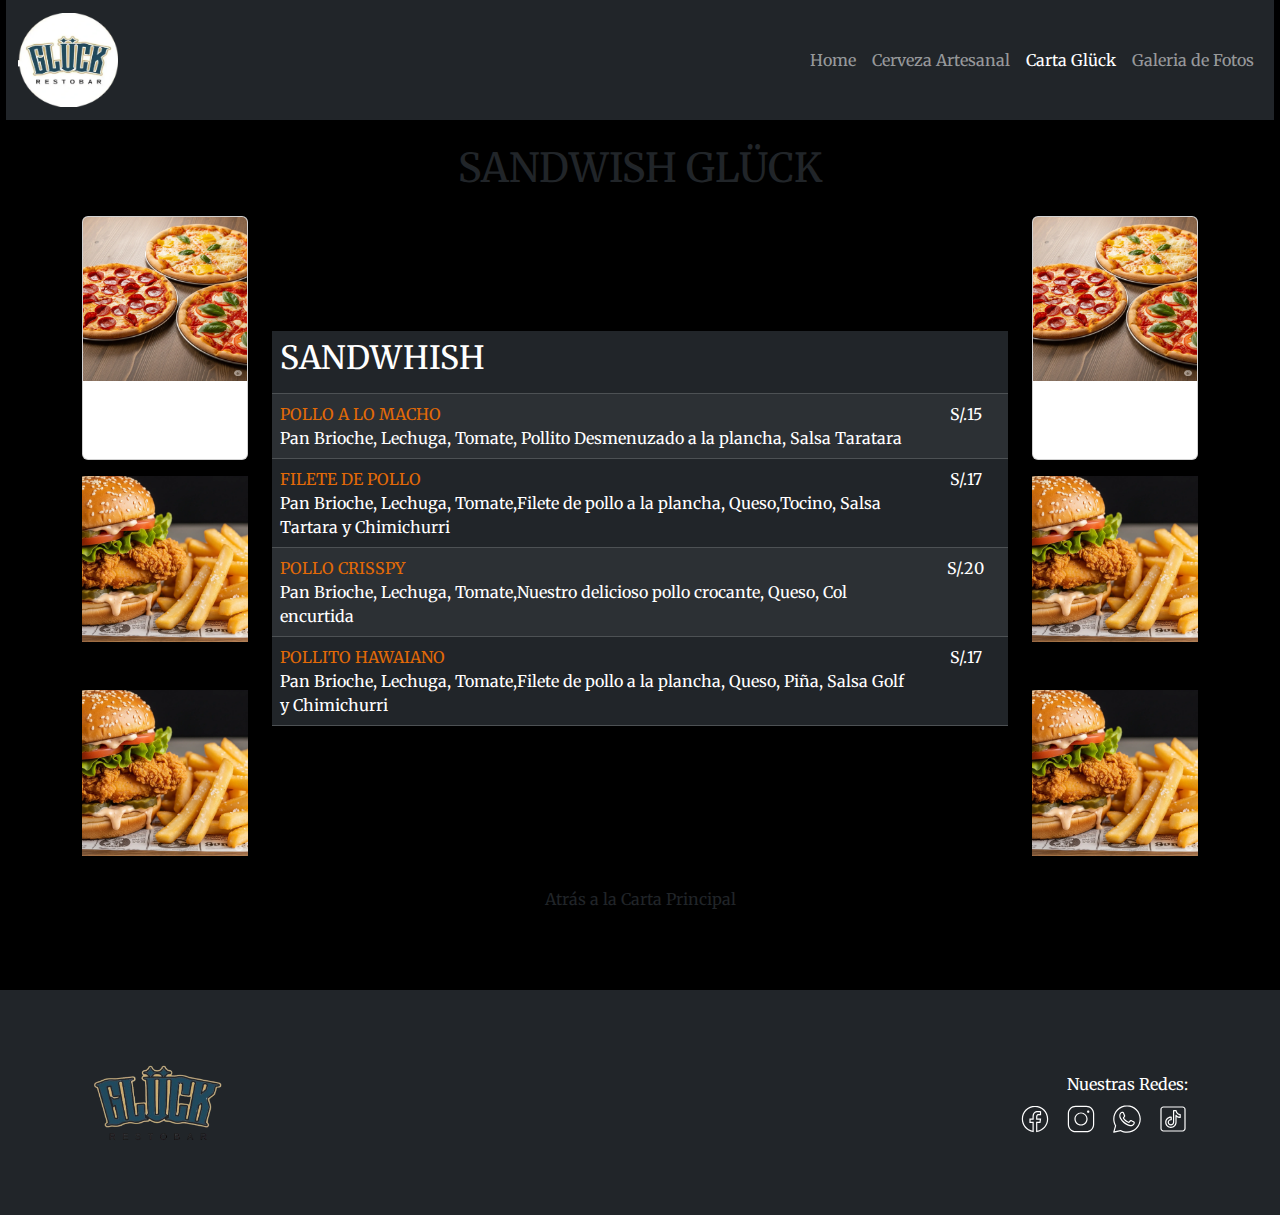
<file: sandwish.html>
<!DOCTYPE html>
<html lang="en">
<head>
    <meta charset="UTF-8">
    <meta name="viewport" content="width=device-width, initial-scale=1.0">
    <title>Carta Glück</title>
    <link href="https://cdn.jsdelivr.net/npm/bootstrap@5.3.3/dist/css/bootstrap.min.css" rel="stylesheet" integrity="sha384-QWTKZyjpPEjISv5WaRU9OFeRpok6YctnYmDr5pNlyT2bRjXh0JMhjY6hW+ALEwIH" crossorigin="anonymous">
    <link rel="stylesheet" href="./CSS/style.css">
    <link rel="stylesheet" href="./CSS/carta.css">
    <link rel="preconnect" href="https://fonts.googleapis.com">
    <link rel="preconnect" href="https://fonts.gstatic.com" crossorigin>
    <link href="https://fonts.googleapis.com/css2?family=Merriweather:ital,opsz,wght@0,18..144,300..900;1,18..144,300..900&display=swap" rel="stylesheet">
    <link rel="icon" type="image/x-icon" href="./img/assets/logo.ico">
</head>
<body>
    <nav class="navbar navbar-expand-lg bg-dark navbar-dark">
        <div class="container-fluid">
            <a class="navbar-brand" href="./index.html">
                <img src="./img/logo.webp" alt="Logo Glück" width="100" height="94">
            </a>
            <button class="navbar-toggler" type="button" data-bs-toggle="collapse" data-bs-target="#navbarNav" aria-controls="navbarNav" aria-expanded="false" aria-label="Toggle navigation">
                <span class="navbar-toggler-icon"></span>
            </button>
            <div class="collapse navbar-collapse justify-content-end" id="navbarNav">
                <ul class="navbar-nav">
                    <li class="nav-item">
                        <a class="nav-link" href="./index.html">Home</a>
                    </li>
                    <li class="nav-item">
                        <a class="nav-link" href="./cerveza.html">Cerveza Artesanal</a>
                    </li>
                    <li class="nav-item">
                        <a class="nav-link active" aria-current="page" href="./carta.html">Carta Glück</a>
                    </li>
                    <li class="nav-item">
                        <a class="nav-link" href="./galeria.html">Galeria de Fotos</a>
                    </li>
                </ul>
            </div>
        </div>
    </nav>

    <section class="container my-4 text-center">
        <h1 class="carta-title mb-4">SANDWISH GLÜCK</h1>
        <div class="row align-items-center justify-content-center">
            <div class="col-lg-2 d-none d-lg-block text-center">
                <div class="col d-flex justify-content-center mb-3">
                    <div class="card card-category">
                        <a href="./Promos.html" class="text-decoration-none text-white">
                            <img class="card-img-top" src="./img/promos.webp" alt="Card image for Promos">
                            <div class="card-body">
                                <h2 class="card-title-gluck">Promos</h2>
                            </div>
                        </a>
                    </div>
                </div>
                <img src="./img/sandwish.webp" alt="Alitas Decoration" class="img-fluid table-side-img mb-5">
                <img src="./img/sandwish.webp" alt="Alitas Decoration" class="img-fluid table-side-img">
            </div>

            <div class="col-12 col-lg-8">
        <div class="table-responsive">
            <table class="table table-dark table-striped carta-table mx-auto">
                <thead>
                    <tr>
                        <th scope="col" class="text-start"><h2>SANDWHISH</h2></th>
                        <th scope="col"></th>
                        <th scope="col" class="carta-precio0"></th>
                        <th scope="col"></th>
                    </tr>
                </thead>
                <tbody>
                    <tr>
                        <td class="carta-item text-start"><p class="mb-0">POLLO A LO MACHO</p> Pan Brioche, Lechuga, Tomate, Pollito Desmenuzado a la plancha, Salsa Taratara</td>
                        <td></td>
                        <td class="carta-precio0">S/.15</td>
                        <td></td>
                    </tr>
                    <tr>
                        <td class="carta-item text-start"><p class="mb-0">FILETE DE POLLO</p> Pan Brioche, Lechuga, Tomate,Filete de pollo a la plancha, Queso,Tocino, Salsa Tartara y Chimichurri</td>
                        <td></td>
                        <td class="carta-precio0">S/.17</td>
                        <td></td>
                    </tr>
                    <tr>
                        <td class="carta-item text-start"><p class="mb-0">POLLO CRISSPY</p> Pan Brioche, Lechuga, Tomate,Nuestro delicioso pollo crocante, Queso, Col encurtida</td>
                        <td></td>
                        <td class="carta-precio0">S/.20</td>
                        <td></td>
                    </tr>
                    <tr>
                        <td class="carta-item text-start"><p class="mb-0">POLLITO HAWAIANO</p> Pan Brioche, Lechuga, Tomate,Filete de pollo a la plancha, Queso, Piña, Salsa Golf y Chimichurri</td>
                        <td></td>
                        <td class="carta-precio0">S/.17</td>
                        <td></td>
                    </tr>
                </tbody>
            </table>
        </div>
        </div>

            <div class="col-lg-2 d-none d-lg-block text-center">
                <div class="col d-flex justify-content-center mb-3">
                    <div class="card card-category">
                        <a href="./Promos.html" class="text-decoration-none text-white">
                            <img class="card-img-top" src="./img/promos.webp" alt="Card image for Promos">
                            <div class="card-body">
                                <h2 class="card-title-gluck">Promos</h2>
                            </div>
                        </a>
                    </div>
                </div>
                <img src="./img/sandwish.webp" alt="Alitas Decoration Right" class="img-fluid table-side-img mb-5">
                <img src="./img/sandwish.webp" alt="Alitas Decoration Right" class="img-fluid table-side-img">
            </div>
        </div>
        <a href="./carta.html" class="btn btn-gluck-primary mt-4 mb-5">Atrás a la Carta Principal</a>
    </section>

    <footer class="bg-dark text-white py-3 mt-auto">
        <div class="container d-flex flex-column flex-md-row justify-content-between align-items-center">
            <div class="logo-footer mb-3 mb-md-0">
                <img src="./img/logo-BG.webp" alt="Logo Glück" class="img-fluid" style="max-width: 150px;">
            </div>
            <div class="redes-footer text-center text-md-end">
                <span>Nuestras Redes:</span>
                <div class="d-flex justify-content-center justify-content-md-end mt-2">
                    <a href="https://www.facebook.com/GluckArequipa" class="me-3"><img src="./img/facebook.svg" alt="logo facebook" width="30"></a>
                    <a href="https://www.instagram.com/gluckarequipa?utm_source=ig_web_button_share_sheet&igsh=ZDNlZDc0MzIxNw==" class="me-3"><img src="./img/instagram.svg" alt="logo instagram" width="30"></a>
                    <a href="https://wa.me/959993578" class="me-3"><img src="./img/whatsapp.svg" alt="logo whatsapp" width="30"></a>
                    <a href="#"><img src="./img/tiktok.svg" alt="logo tiktok" width="30"></a>
                </div>
            </div>
        </div>
    </footer>

    <script src="https://cdn.jsdelivr.net/npm/bootstrap@5.3.7/dist/js/bootstrap.bundle.min.js" integrity="sha384-ndDqU0Gzau9qJ1lfW4pNLlhNTkCfHzAVBReH9diLvGRem5+R9g2FzA8ZGN954O5Q" crossorigin="anonymous"></script>
    <script src="./JS/script.js"></script>
</body>
</html>
</file>
<file: CSS/style.css>
:root{
    --bg-white: white;
    --bg-black: black;
    --bg-green: #2B7E38;
    --bg-orange: #E26A07;
    --bg-gray: #535353;
    --bg-yellow: #FFC300;
}
body{
    font-family: "Merriweather", serif;
  font-optical-sizing: auto;
  font-style: normal;
  overflow-x: hidden;
}
nav{
    width: 99vw;
    margin: auto;
    padding: 5px;
    display: flex;
}
.nav-content{
    width: 98%;
    margin: auto;
    display: flex;
    justify-content: space-between;
    align-items: center;
}

.items-nav a{
    text-decoration: none;
    color: var(--bg-white);
    margin-left: 10px;
}

footer{
    color: var(--bg-white);
    height: 25vh;
    margin-top: 10px;
    background-color: var(--bg-black);
    display: flex;
    justify-content: space-between;
    align-items: center;
}

.logo-footer{
    width: 150px;
    height: auto;
}

.logo-footer img{
    width: 100%;
}

.redes-footer{
    display: flex;
    flex-direction: column;
    margin-right: 10px;
}
</file>
<file: CSS/index.css>
body{
    background-image: url(../img/bg.jpeg);
    background-repeat: no-repeat;
    background-size: cover;
    background-position: center center;
    background-attachment: fixed;
}
.cards{
    width: 98vw;
    margin-top: 10px;
    display: flex;
    justify-content: space-evenly;
}

.card {
    position: relative;
    width: 48%;
    height: 80vh;
    overflow: hidden;
}

.card img {
    width: 100%;
    height: 100%;
    object-fit: cover;
    display: block
}

.card h2,
.card .item-button {
    position: absolute;
    color: white;
    padding: 5px 10px;
    margin: 0;
    text-align: center;
    width: 100%;
    box-sizing: border-box;
}

.card h2 {
    background-color: rgba(0, 0, 0, 0.6);
    font-size: 2rem;
    top: 0;
    left: 0;
}

.card .item-button {
    bottom: 0;
    left: 0;
    width: 100%;
}

.card .item-button div{
    width: 30%;
    height: 25px;
    border-radius: 10px;
    padding-top: 5px;
    margin: auto;
    background-color: var(--bg-gray);
}

.card .item-button a{
    text-decoration: none;
    color: white;
}
</file>
<file: CSS/carta.css>
body{
    background-color: var(--bg-black);
}
.carta{
    width: 98vw;
    margin: auto;
    display: flex;
    flex-direction: column;
    align-items: center;
}
.carta h1{
    color: var(--bg-orange);
    font-size: 3rem;
    font-weight: bold;
}

.carta table{
    width: 60%;
}

.carta tr, .carta td, .carta table{
    /*border: 1px dashed #fff;*/
    padding: 10px;
}

.carta h2{
    color: var(--bg-orange);
    font-size: 2rem;
}

.carta-item-subCat{
    color: var(--bg-yellow);
    font-weight: bold;
    font-size: 1.2rem;
}

.tamanho-pizza{
    color: var(--bg-orange);
    font-size: 1.2rem;
}

.carta-item p{
    color: var(--bg-orange);
}

.carta-item{
    margin-top: 10px;
    color: var(--bg-white);
}

.carta-precio1{
    color: var(--bg-yellow);
}
.carta-precio2{
    color: var(--bg-orange);
}
.carta-precio3{
    color: var(--bg-green);
}
</file>
<file: CSS/pizza.css>
body {
    background-color: var(--bg-black);
    font-family: "Merriweather", serif;
    font-optical-sizing: auto;
    font-style: normal;
    overflow-x: hidden;
    min-height: 100vh;
    display: flex;
    flex-direction: column;
}

/* Specific styles for the pizza menu page */
.pizza-title {
    color: var(--bg-orange);
    font-size: 3rem;
    font-weight: bold;
}

/* Images beside the table */
.pizza-side-img {
    max-height: 200px; /* Ajusta la altura máxima para cada imagen */
    object-fit: contain;
    width: 100%;
    /* No margin-bottom here, use mb-3 on HTML for spacing between images */
    transition: transform 0.3s ease-in-out; /* Smooth transition for rotation */
}

/* Custom table styles */
.pizza-table {
    width: 100%;
    max-width: 900px; /* Limit max width for better readability on large screens */
    border-collapse: collapse;
}

.pizza-table th,
.pizza-table td {
    padding: 10px;
    vertical-align: top;
    border-bottom: 1px dashed rgba(255, 255, 255, 0.2);
}

.pizza-table h2 {
    color: var(--bg-orange);
    font-size: 2rem;
    margin-bottom: 0;
}

#pizza-item-subCat {
    color: var(--bg-yellow);
    font-weight: bold;
    font-size: 1.2rem;
    padding-top: 15px;
}

.pizza-item p {
    color: var(--bg-orange);
    font-weight: bold;
    margin-bottom: 0.25rem;
}

.pizza-item {
    color: var(--bg-white);
}

#pizza-precio1 {
    color: var(--bg-yellow);
}
#pizza-precio2 {
    color: var(--bg-orange);
}
#pizza-precio3 {
    color: var(--bg-green);
}

/* Style for the "Atrás" button */
.btn-gluck-primary {
    background-color: var(--bg-orange);
    color: var(--bg-white);
    border: none;
    border-radius: 5px;
    padding: 10px 25px;
    font-size: 1.1rem;
    text-decoration: none;
    transition: background-color 0.3s ease;
}

.btn-gluck-primary:hover {
    background-color: var(--bg-yellow);
    color: var(--bg-black);
}

.card-category {
    width: 100%; /* Ensures card takes full width of its column */
    max-width: 280px; /* Limits the max width of the card */
    background-color: rgba(0, 0, 0, 0.7); /* Slightly transparent background */
    border: 2px solid var(--bg-gray);
    border-radius: 10px;
    overflow: hidden; /* Ensures image corners are rounded with card */
    transition: transform 0.2s ease-in-out, border-color 0.2s ease-in-out;
}

.card-category:hover {
    transform: translateY(-5px); /* Slight lift effect on hover */
    border-color: var(--bg-orange); /* Highlight border on hover */
}

.card-category img {
    width: 100%;
    height: 180px; /* Fixed height for consistent image size */
    object-fit: cover; /* Ensures image covers the area, cropping if necessary */
}

.card-category .card-body {
    padding: 1rem;
}

.card-category .card-title-gluck {
    color: var(--bg-orange); /* Category titles in orange */
    font-size: 1.8rem;
    font-weight: bold;
    margin-bottom: 0;
}

/* Responsive adjustments */
@media (max-width: 767.98px) {
    .pizza-table {
        font-size: 0.9rem;
    }
    .pizza-table h2 {
        font-size: 1.5rem;
    }
    .pizza-item-subCat {
        font-size: 1.1rem;
    }
    /* Ensure all price columns remain visible, table-responsive will handle overflow */
    .pizza-table th:nth-child(2),
    .pizza-table td:nth-child(2),
    .pizza-table th:nth-child(3),
    .pizza-table td:nth-child(3),
    .pizza-table th:nth-child(4),
    .pizza-table td:nth-child(4) {
        display: table-cell !important; /* Override any previous hiding rules */
    }
}

/* Specific adjustments for larger screens to accommodate 4 images + table */
@media (min-width: 768px) {
    /* On medium screens and up, the images will appear */
    .pizza-side-img {
        max-height: 250px; /* Adjust height for medium screens */
    }
    /* Rotate images slightly */
    .col-lg-2.col-md-3:first-child .pizza-side-img:first-child {
        transform: rotate(-3deg); /* Rotate first image on left slightly left */
    }
    .col-lg-2.col-md-3:first-child .pizza-side-img:last-child {
        transform: rotate(2deg); /* Rotate second image on left slightly right */
    }
    .col-lg-2.col-md-3:last-child .pizza-side-img:first-child {
        transform: rotate(3deg); /* Rotate first image on right slightly right */
    }
    .col-lg-2.col-md-3:last-child .pizza-side-img:last-child {
        transform: rotate(-2deg); /* Rotate second image on right slightly left */
    }
}

@media (min-width: 992px) {
    /* On large screens and up */
    .pizza-side-img {
        max-height: 300px; /* Adjust height for large screens */
    }
}
</file>
